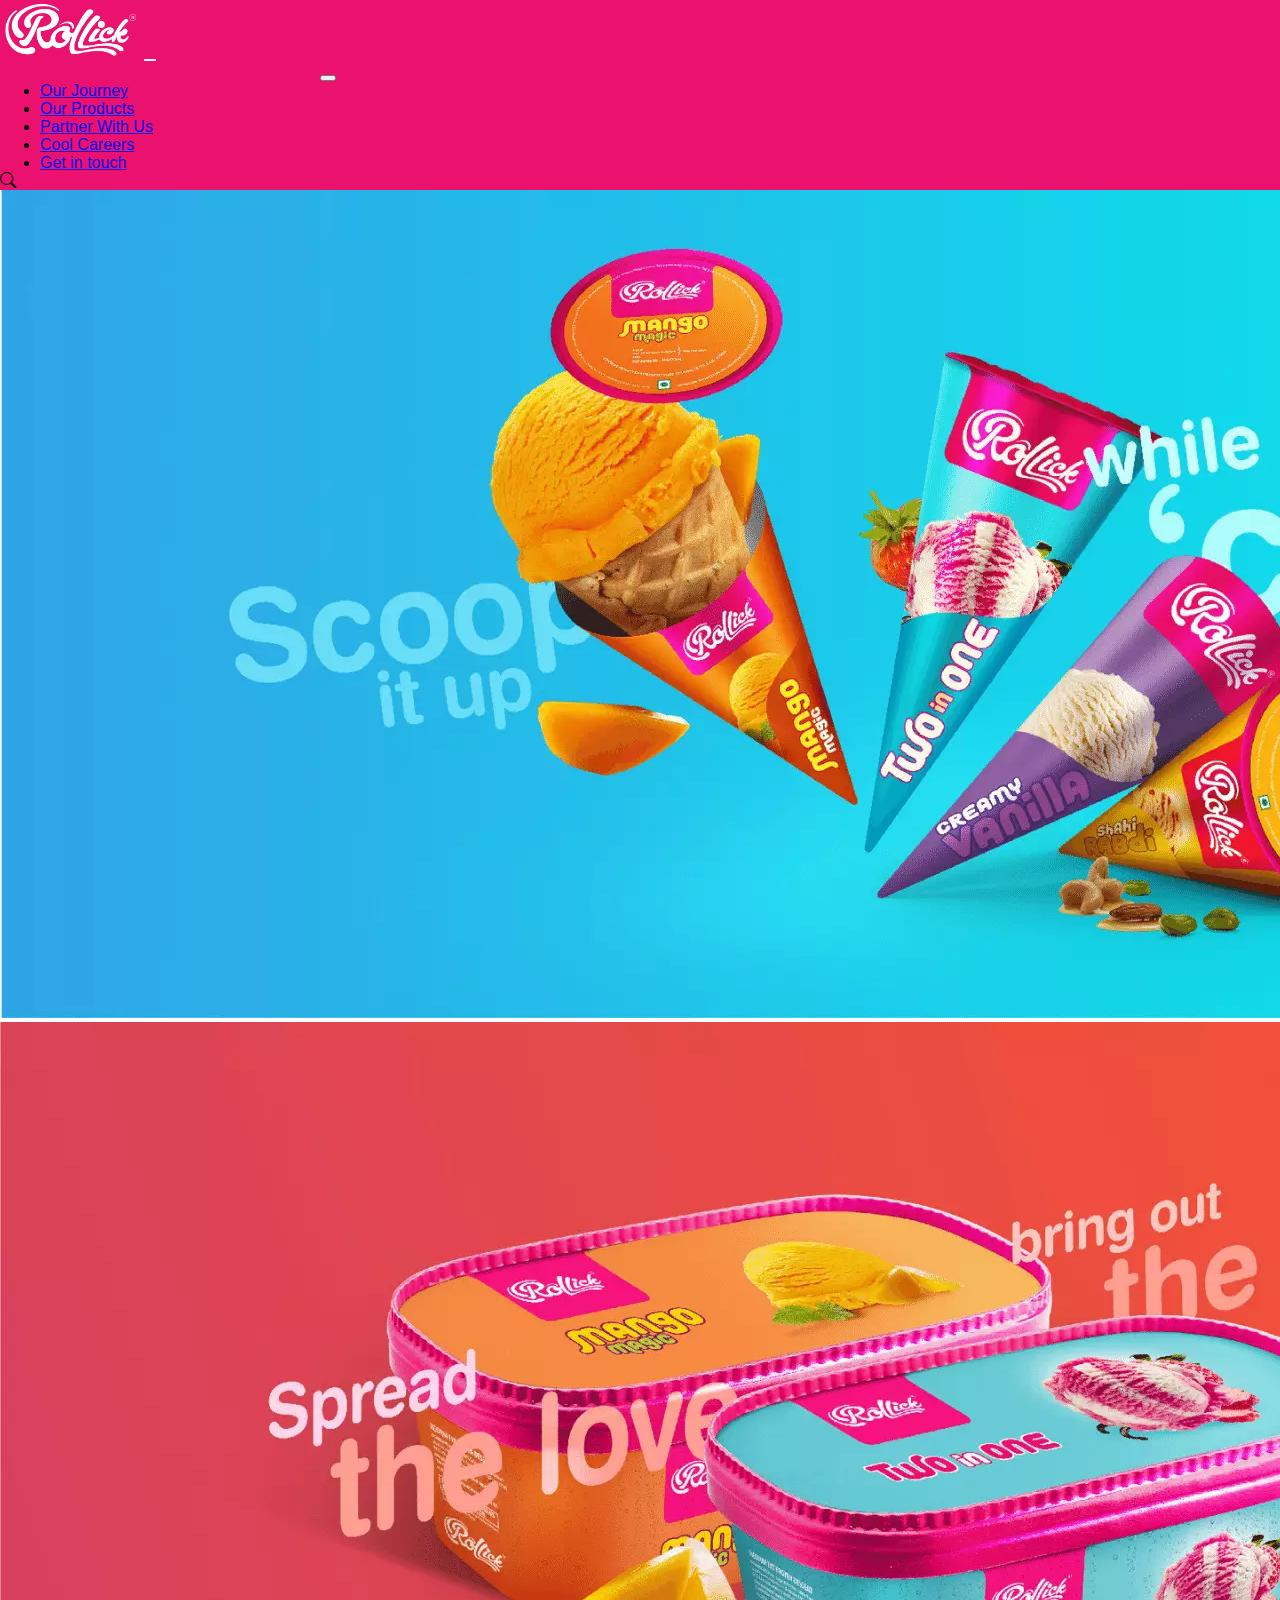
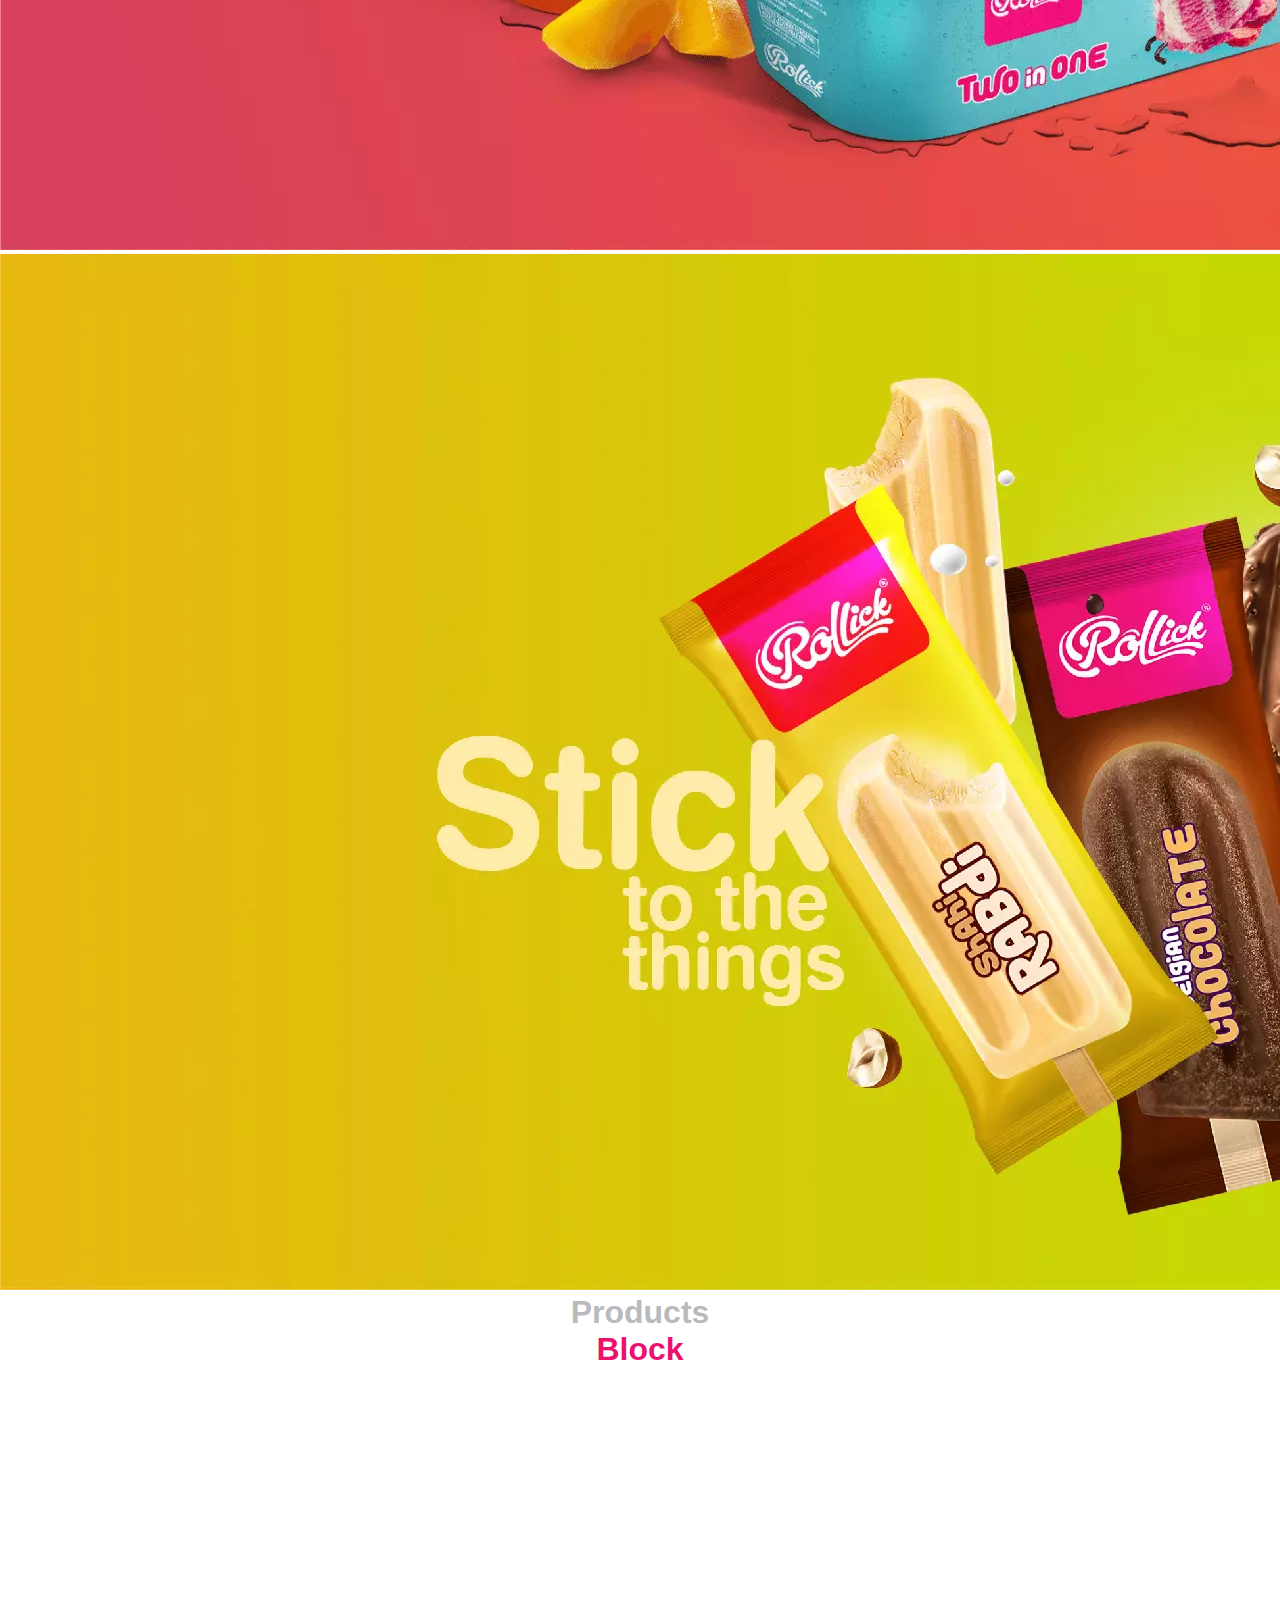
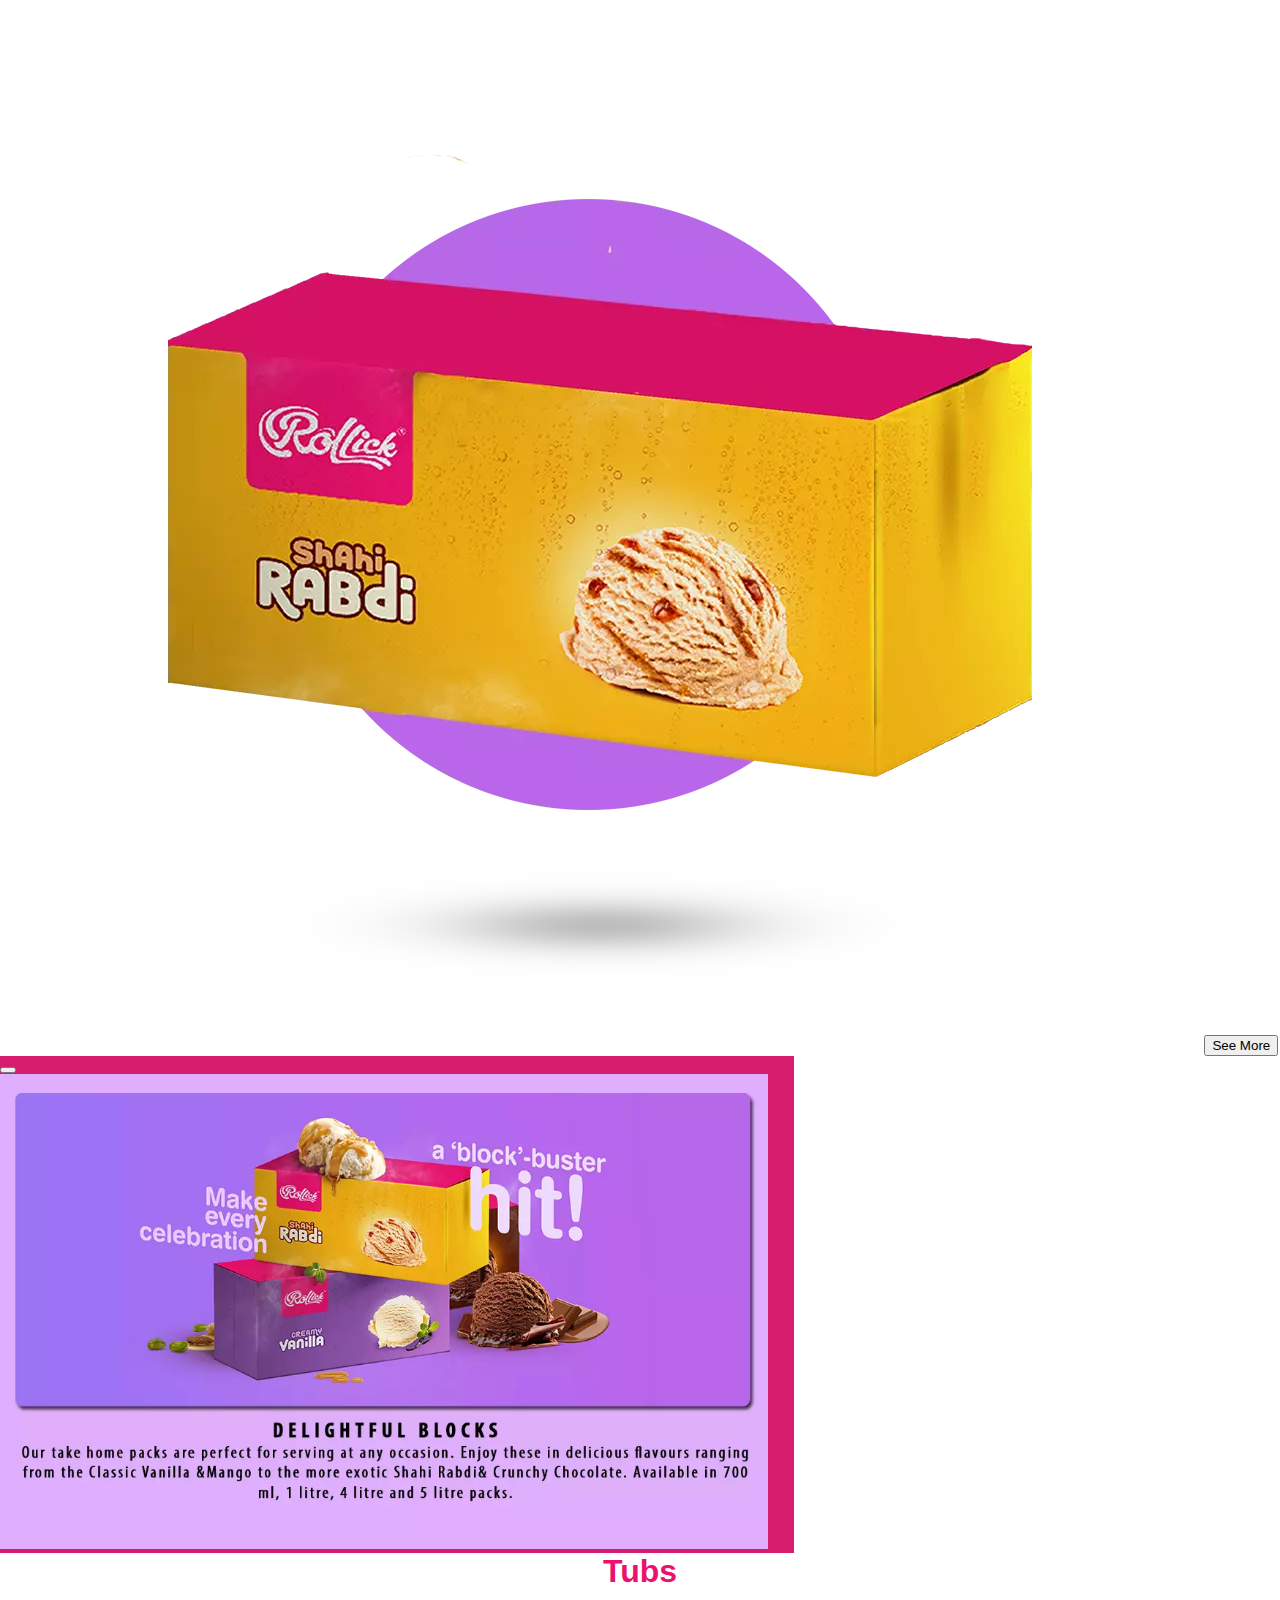
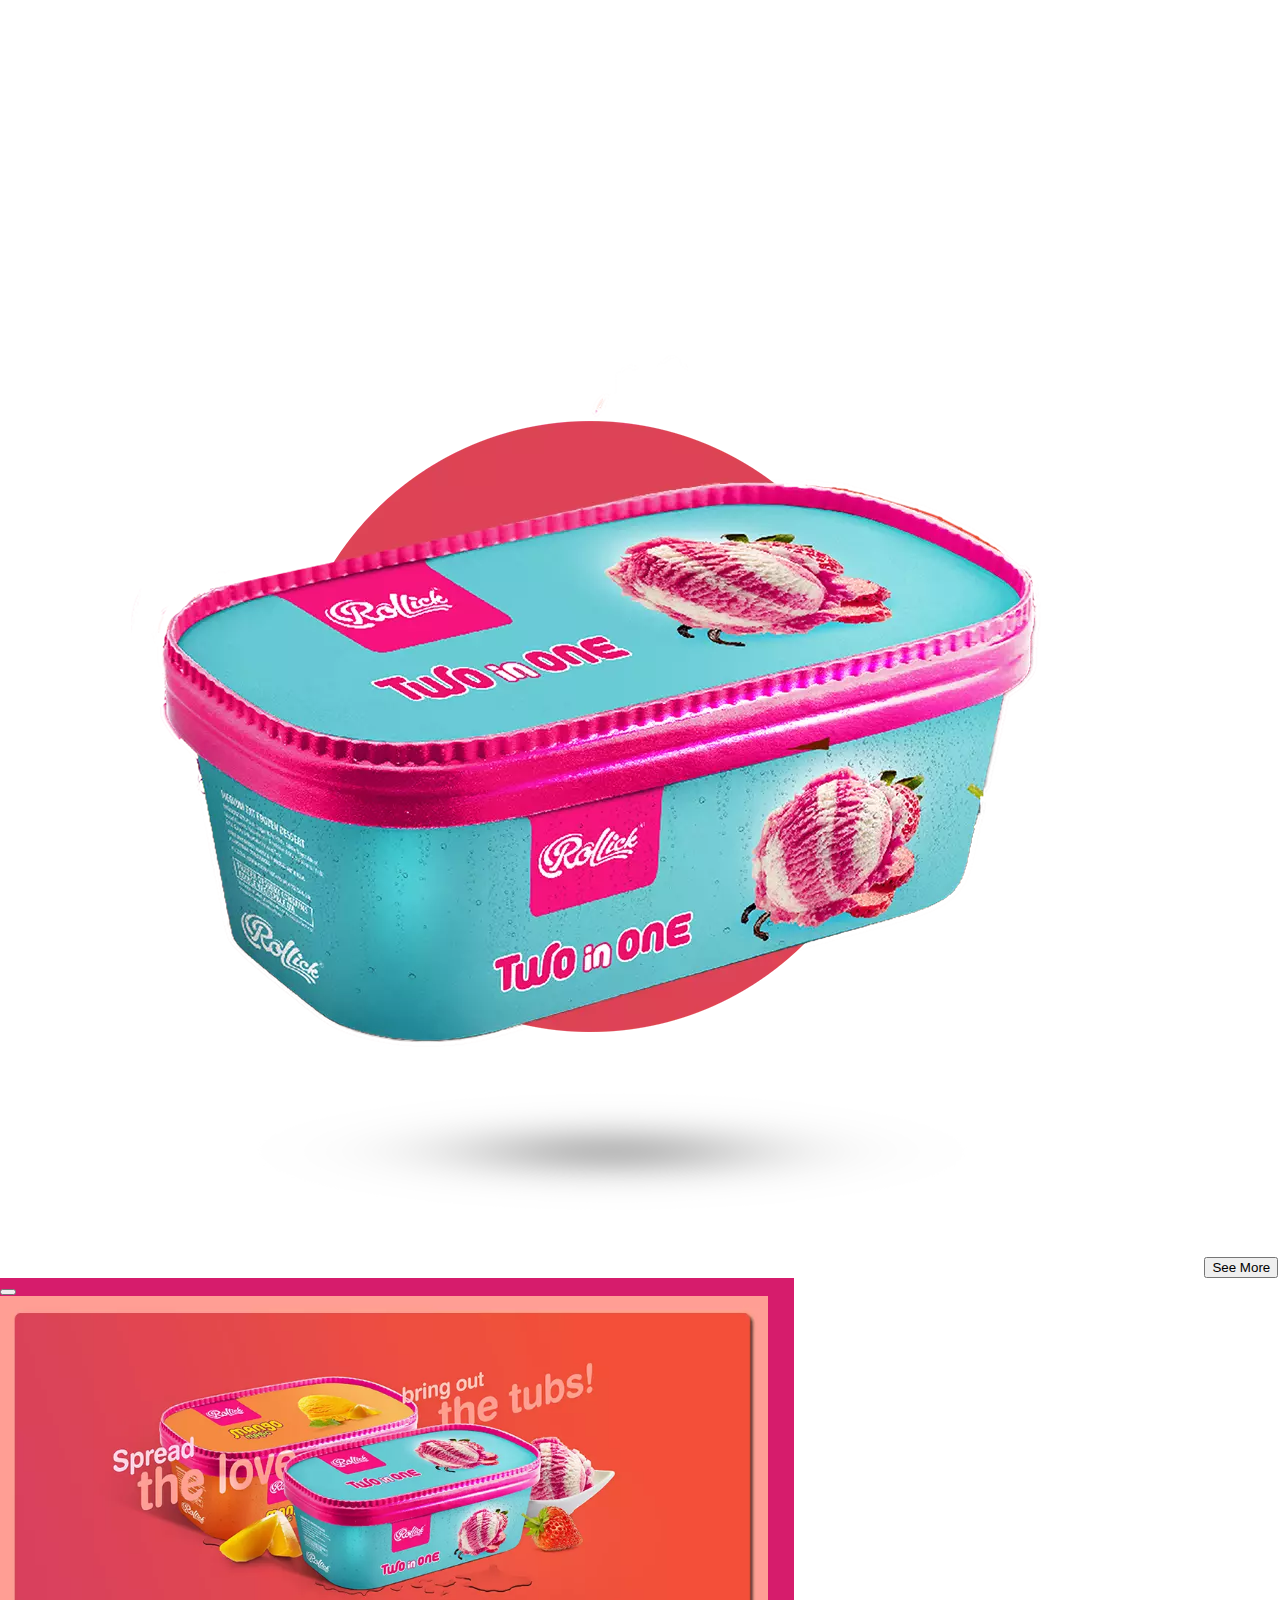
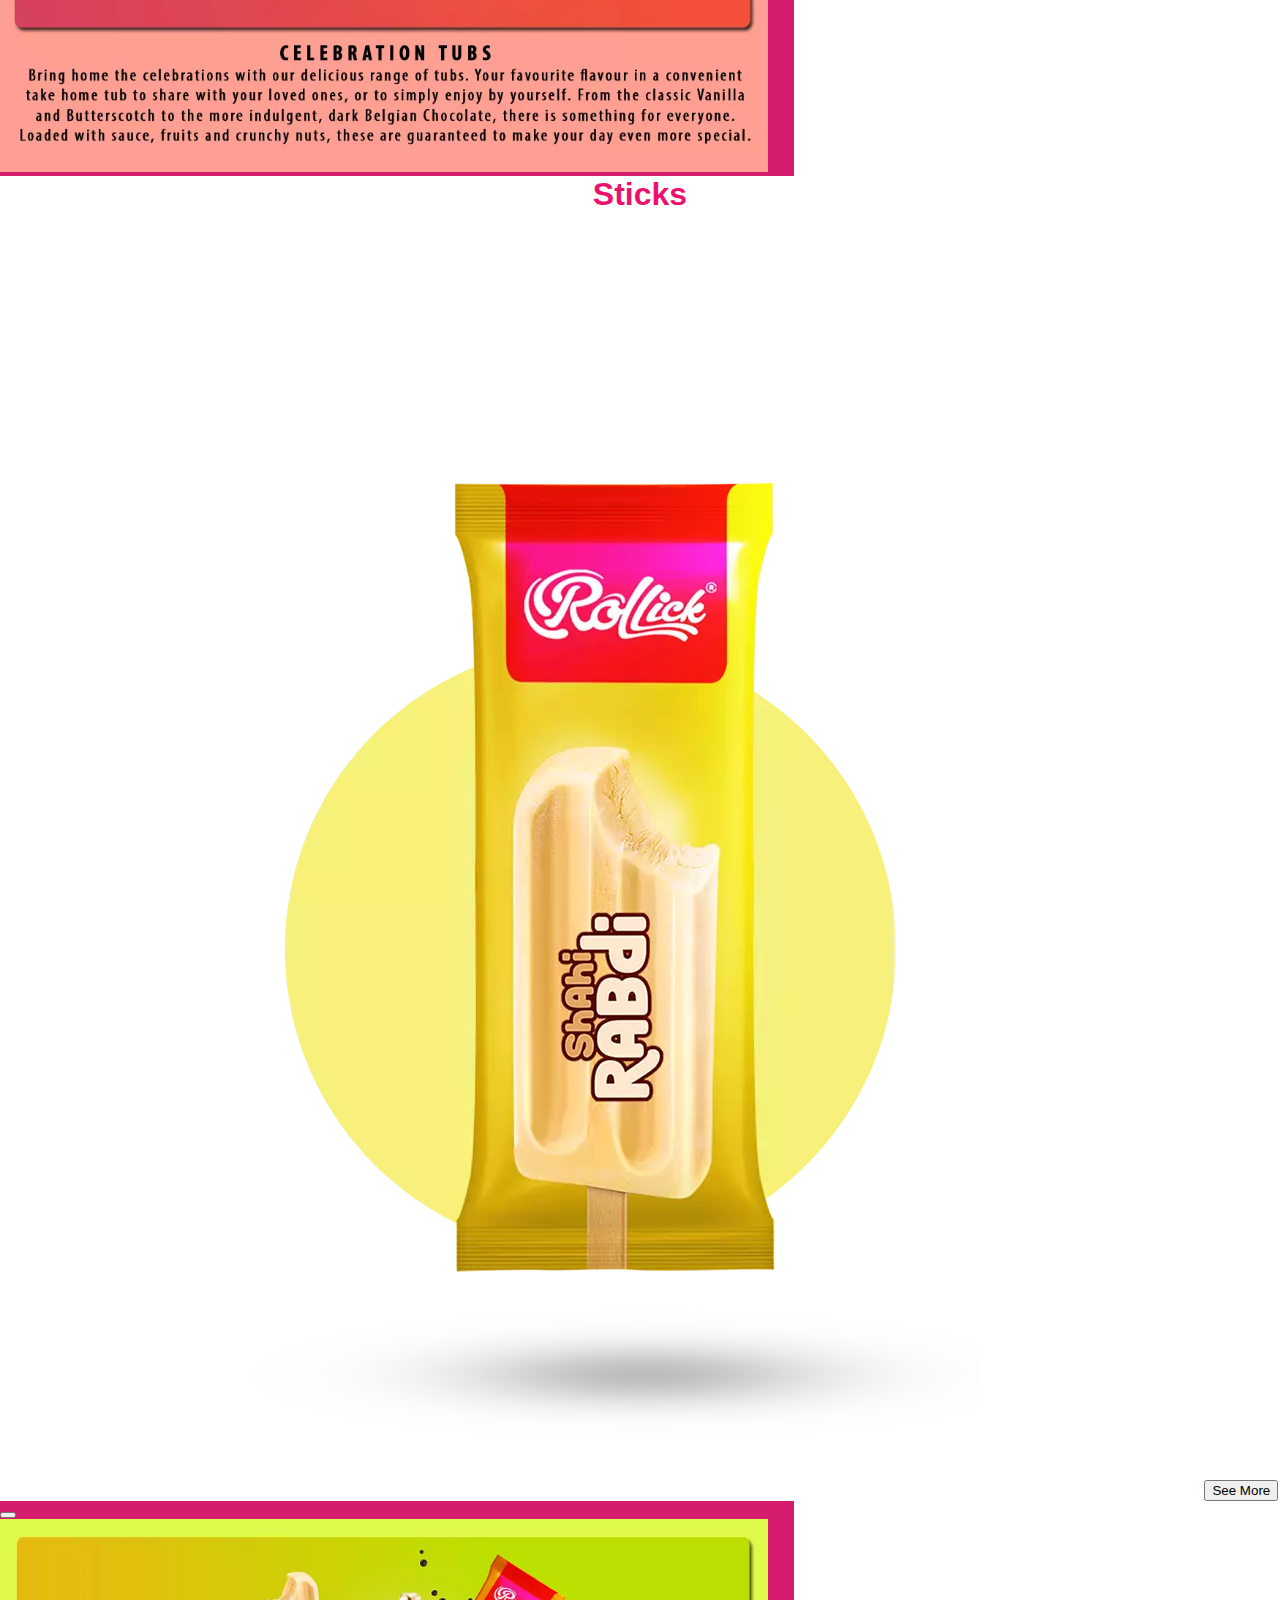
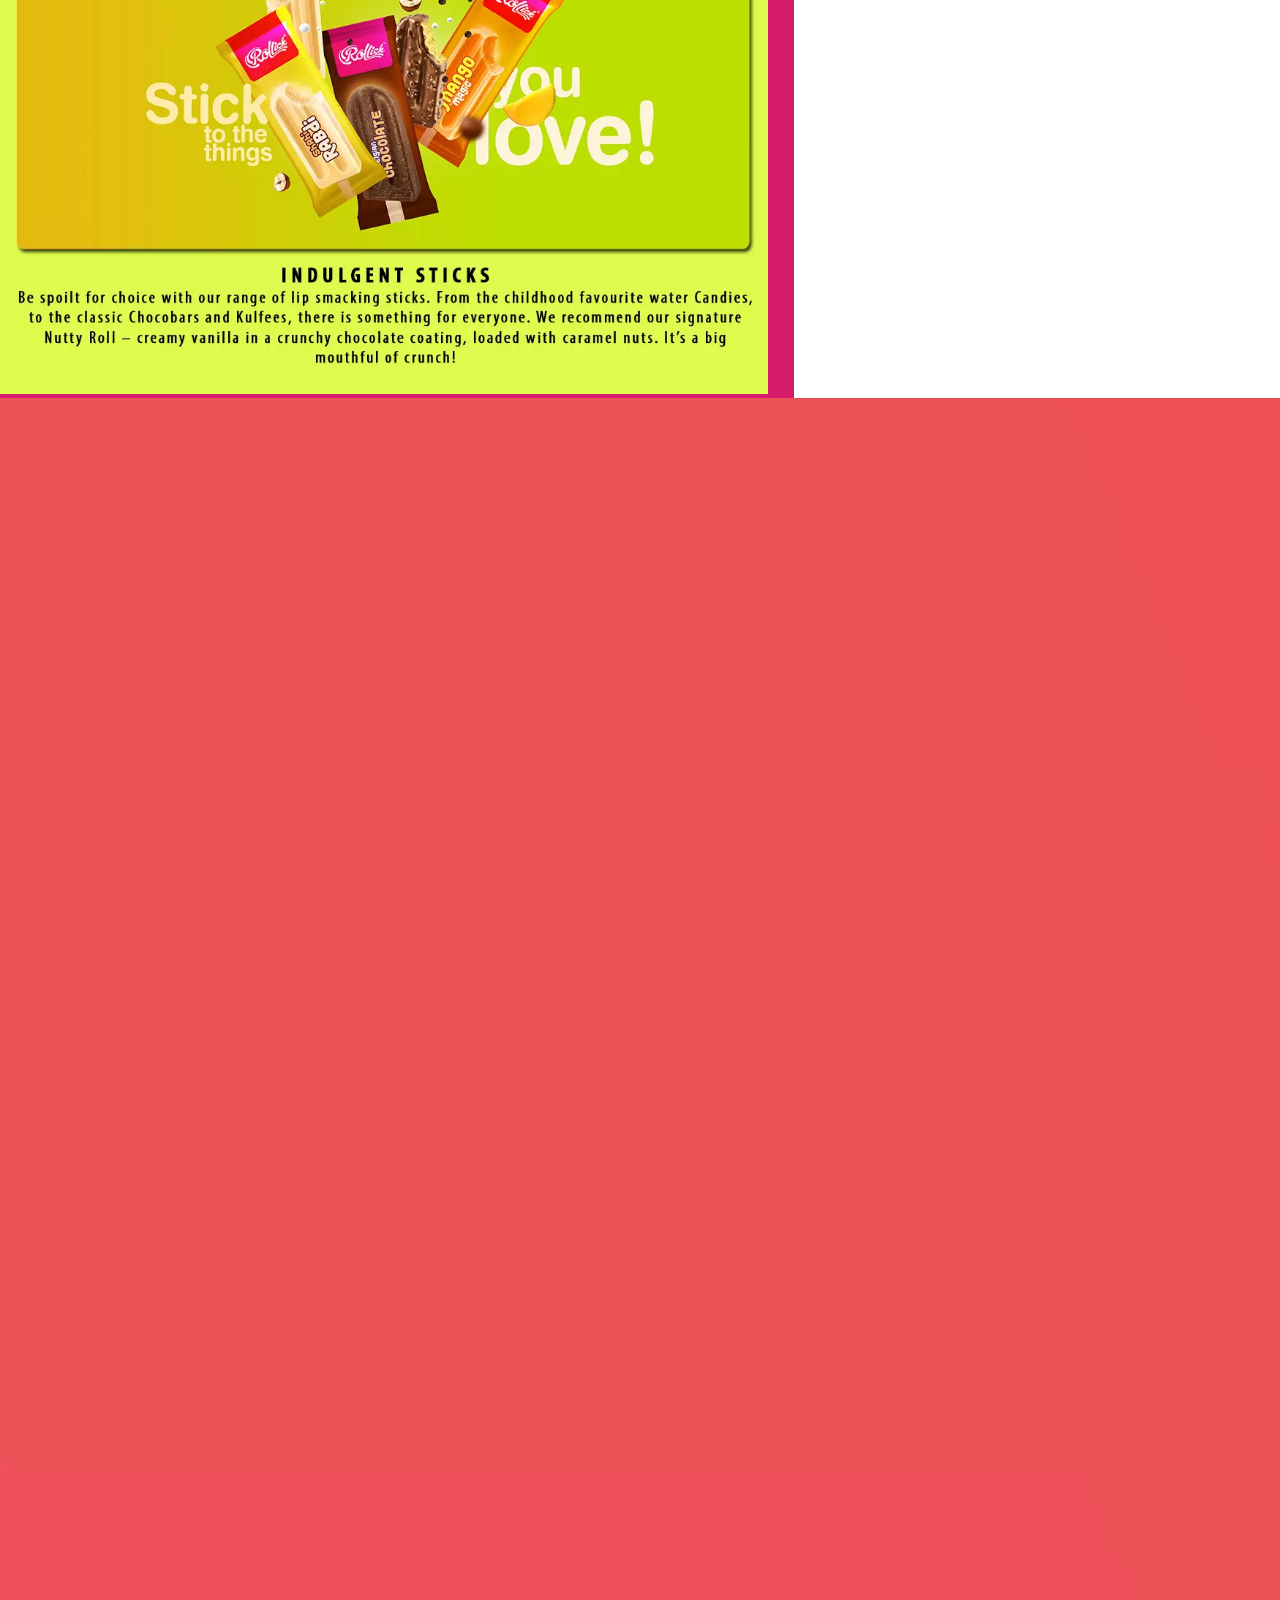
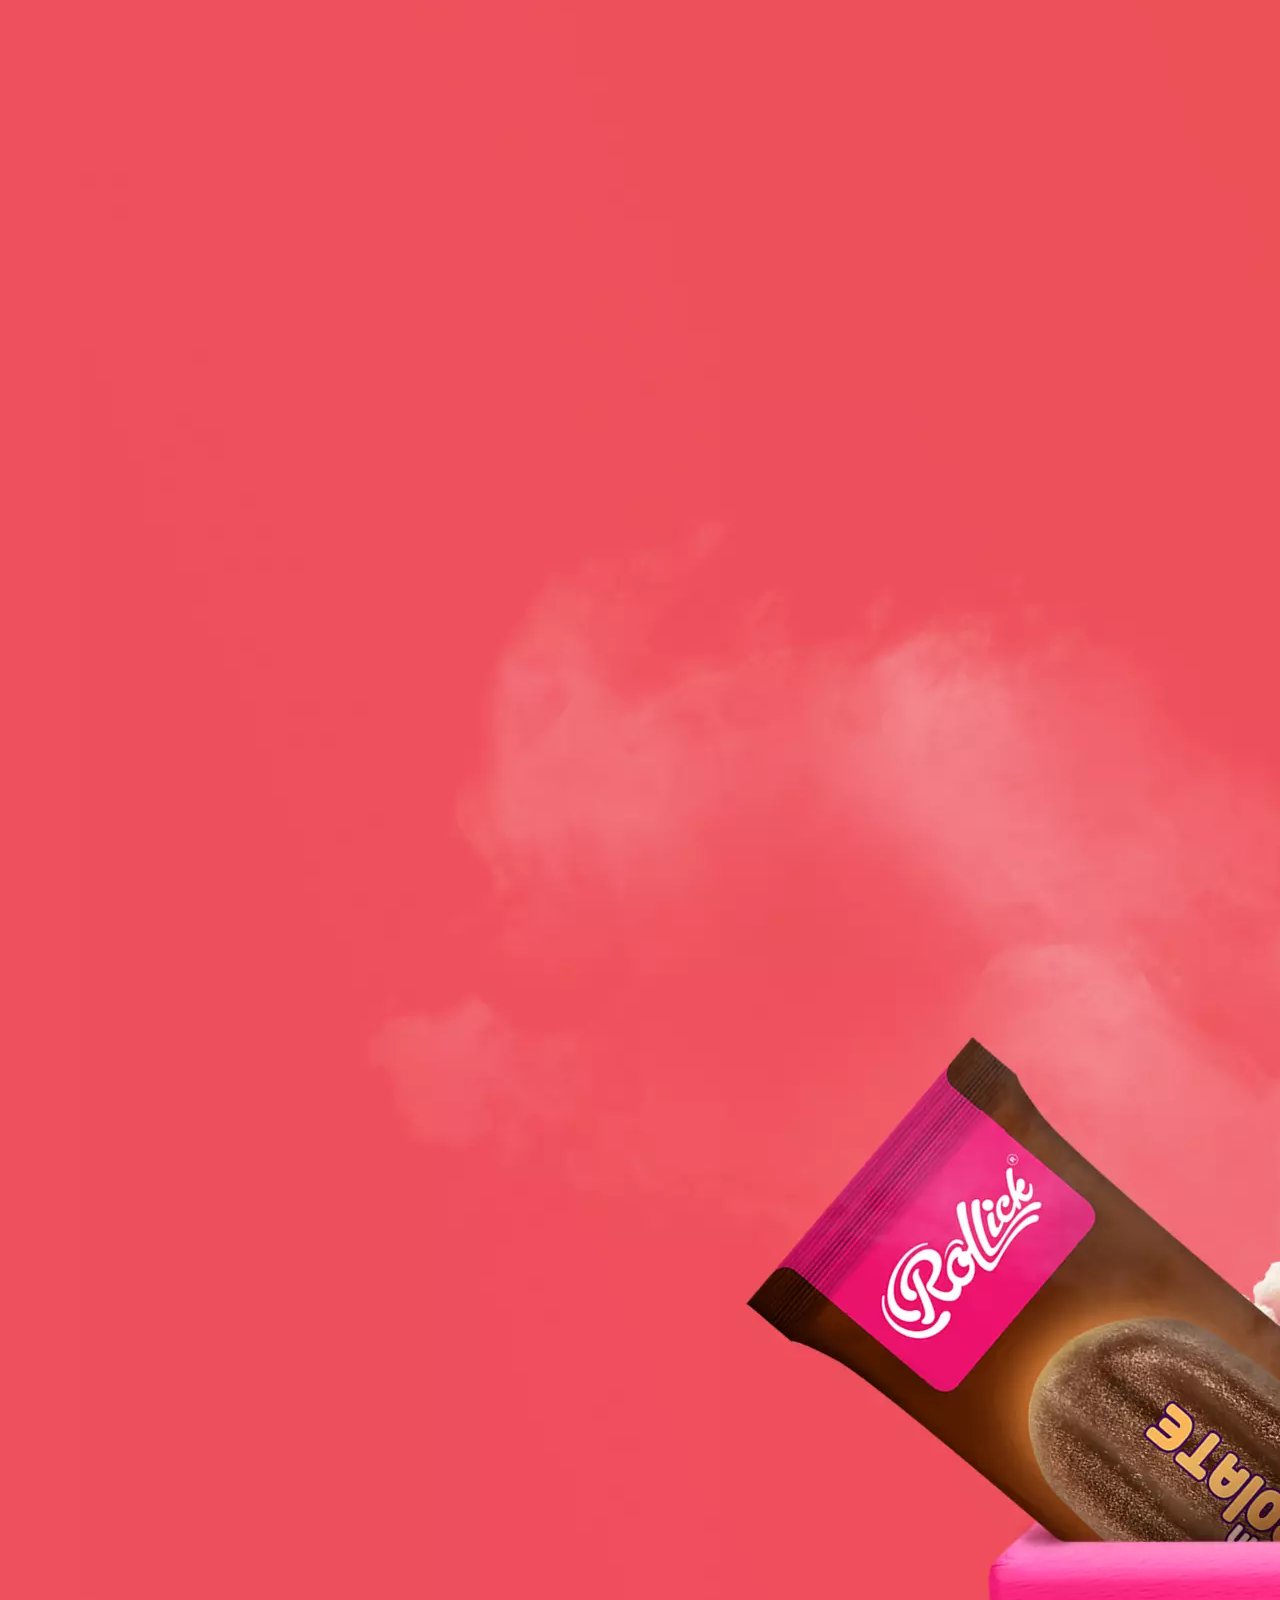
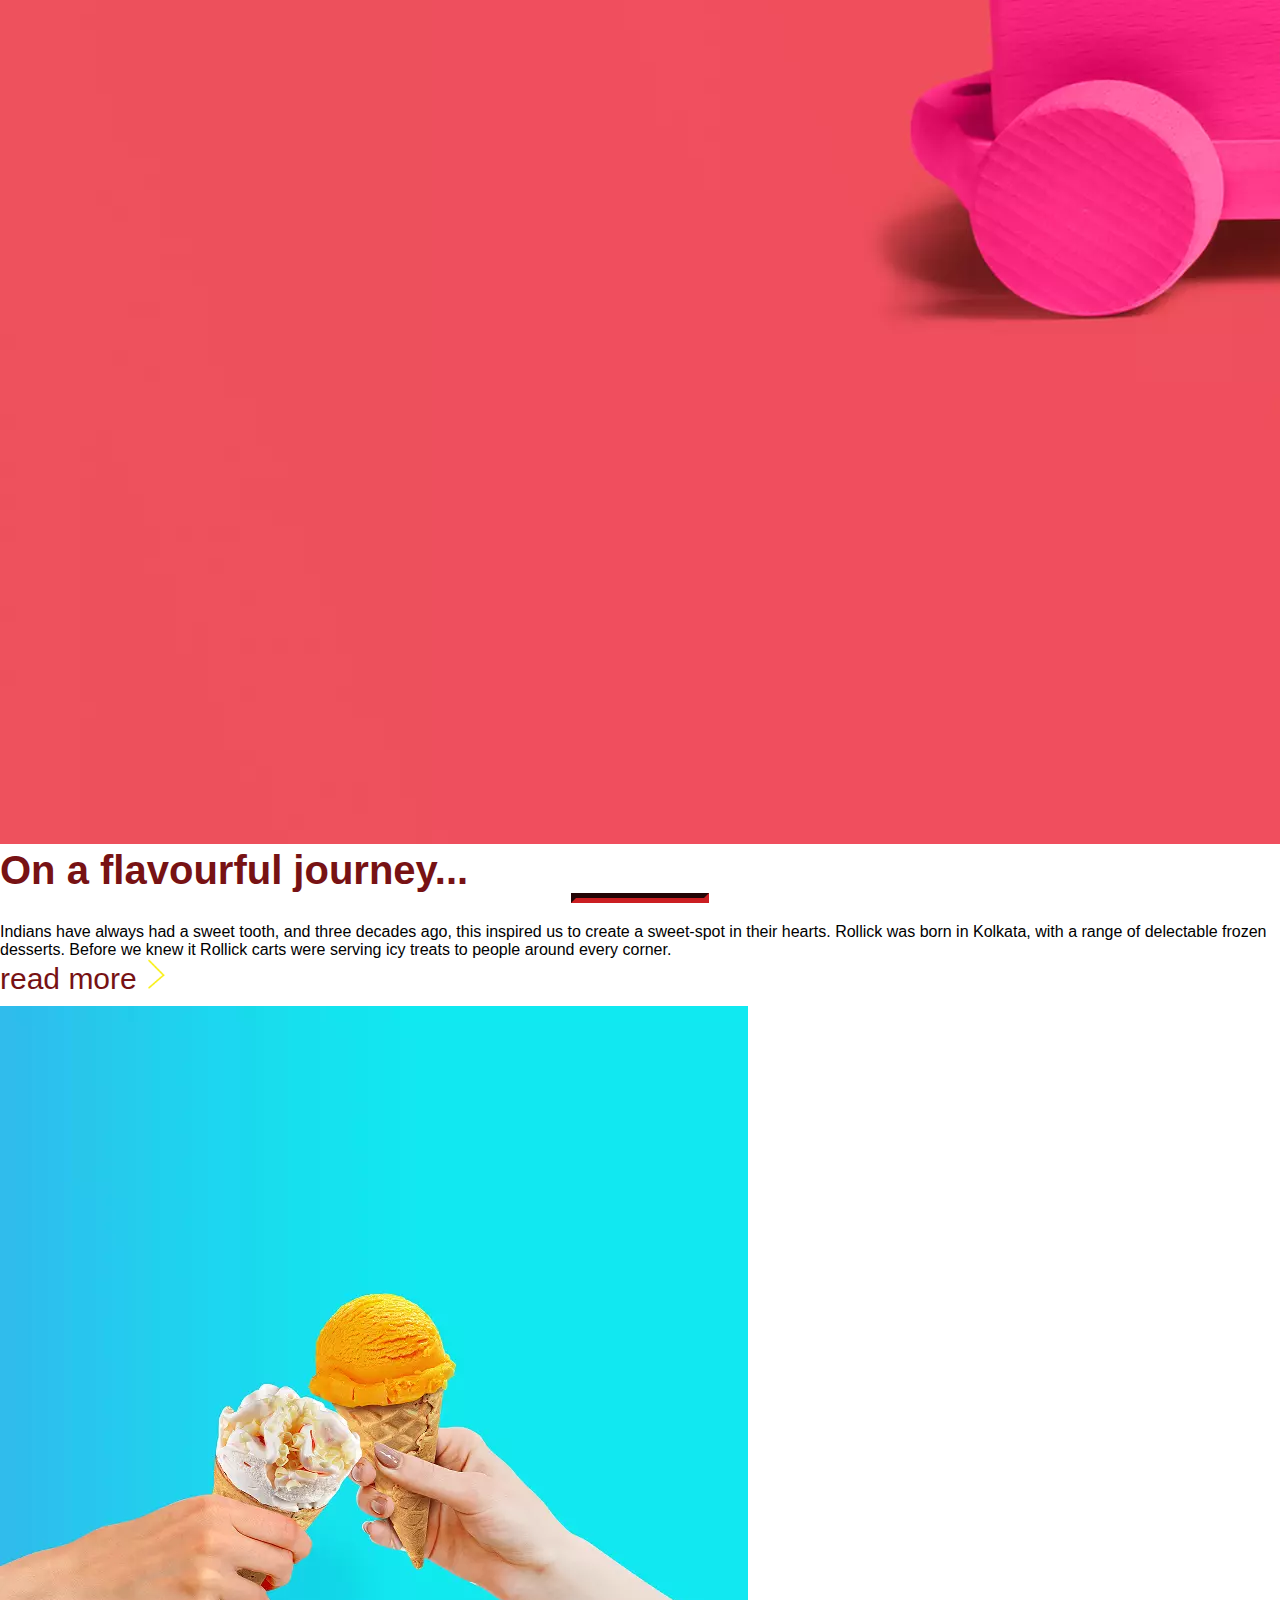
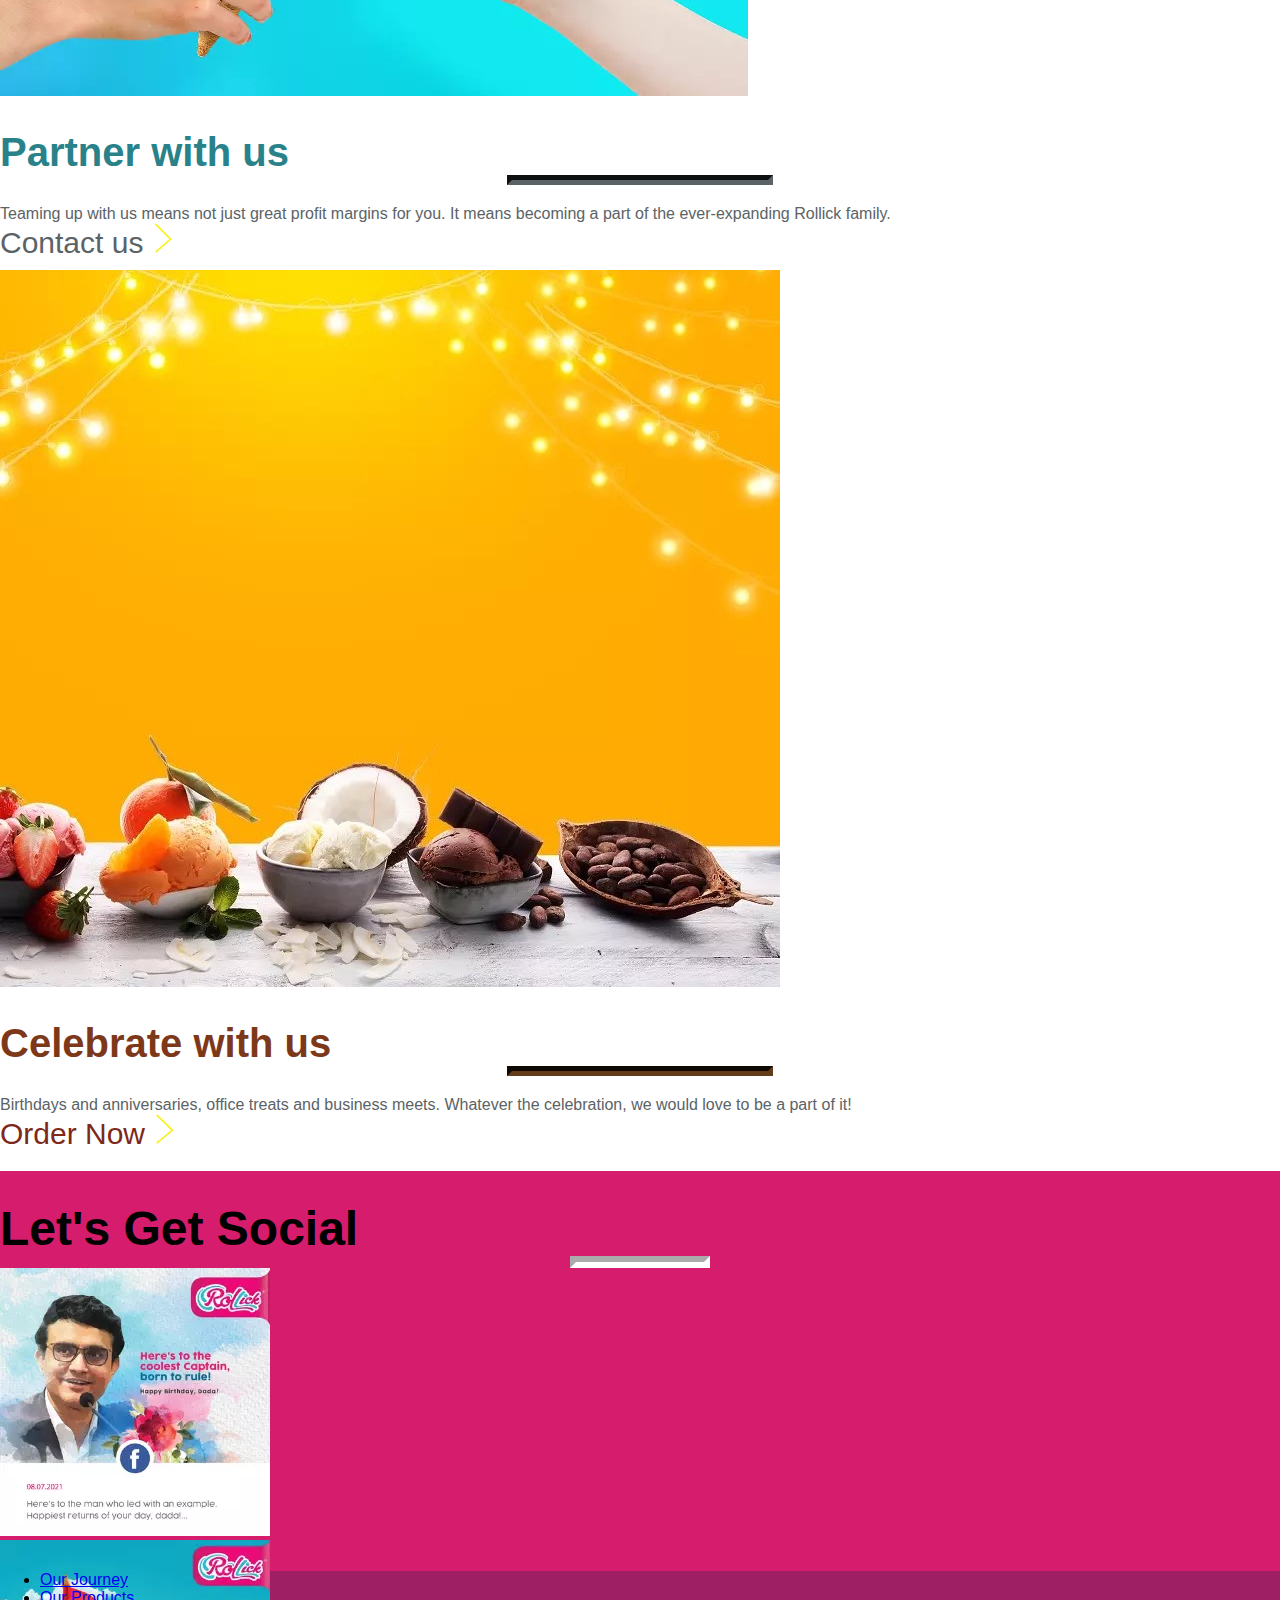
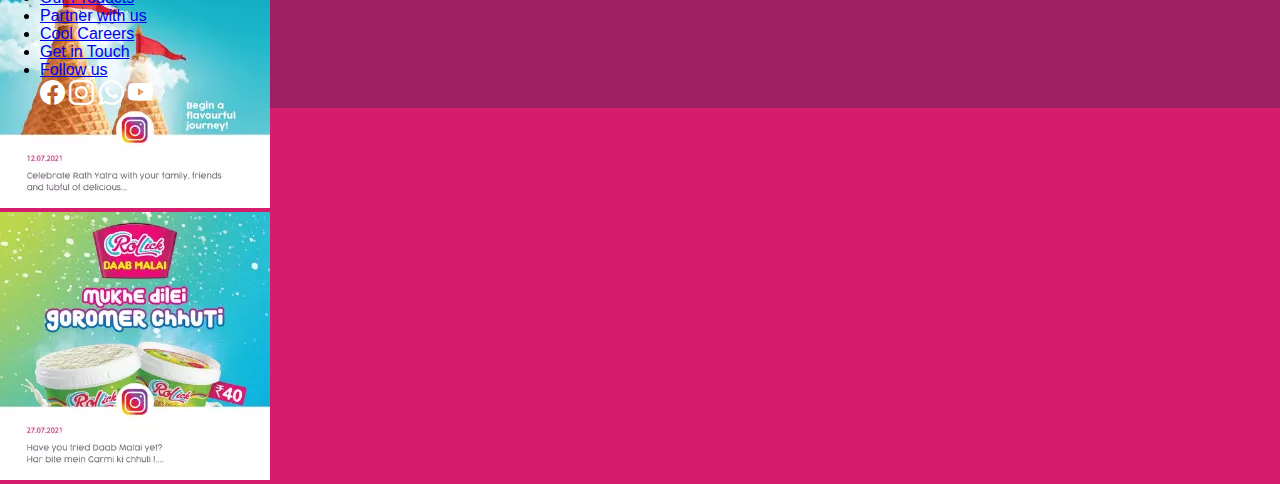
<file: index.html>
<!DOCTYPE html>
<html lang="en">

<head>
  <meta charset="UTF-8">
  <meta name="viewport" content="width=device-width, initial-scale=1.0">
  <link href="https://cdn.jsdelivr.net/npm/bootstrap@5.3.2/dist/css/bootstrap.min.css" rel="stylesheet"
    integrity="sha384-T3c6CoIi6uLrA9TneNEoa7RxnatzjcDSCmG1MXxSR1GAsXEV/Dwwykc2MPK8M2HN" crossorigin="anonymous">

  <title>Rollicks</title>
  <link rel="stylesheet" href="style.css">
  <link rel="stylesheet" href="media.css">
  <link rel="stylesheet" href="https://cdn.jsdelivr.net/npm/bootstrap-icons@1.10.2/font/bootstrap-icons.css">
</head>

<body>
  <nav class="navbar navbar-expand-lg bg-tertiary body-light fixed">
    <div class="container-fluid">
      <a class="navbar-brand" href="index.html"><img src="img/logo.png" alt="" style="height: 60px; width: 140px; "></a>
      <button class="navbar-toggler " type="button" data-bs-toggle="offcanvas" data-bs-target="#offcanvasNavbar"
        aria-controls="offcanvasNavbar" aria-label="Toggle navigation">
        <span id="toggler" class="navbar-toggler-icon text-warning"></span>
      </button>
      <div class="offcanvas offcanvas-end bg-warning" tabindex="-1" id="offcanvasNavbar"
        aria-labelledby="offcanvasNavbarLabel">
        <div class="offcanvas-header">
          <button style="margin-left: 320px;" type="button " class="btn-close" data-bs-dismiss="offcanvas"
            aria-label="Close"></button>
        </div>
        <div class="offcanvas-body">
          <ul class="navbar-nav justify-content-center flex-grow-1" style="margin-left: 0;">
            <li class="nav-item">
              <a class="nav-link active text-white" aria-current="page" href="journey">Our Journey</a>
            </li>
            <li class="nav-item">
              <a class="nav-link active text-white" aria-current="page" href="products">Our Products</a>
            </li>
            <li class="nav-item">
              <a class="nav-link active text-white" aria-current="page"
                href="https://www.rollick.co.in/partner-with-us">Partner With Us</a>
            </li>
            <li class="nav-item">
              <a class="nav-link active text-white" aria-current="page"
                href="https://www.rollick.co.in/cool-careers">Cool Careers</a>
            </li>
            <li class="nav-item">
              <a class="nav-link active text-white" aria-current="page" href="#">Get in touch</a>
            </li>
            </form>
        </div>
      </div>
      <i id="search" class="bi bi-search text-white"></i>
    </div>
  </nav>
  <div id="carouselExampleSlidesOnly" class="carousel slide" data-bs-ride="carousel">
    <div class="carousel-inner">
      <div class="carousel-item active">
        <img src="img/h1.webp" class="d-block w-100" alt="...">
      </div>
      <div class="carousel-item">
        <img src="img/h2.webp" class="d-block w-100" alt="...">
      </div>
      <div class="carousel-item">
        <img src="img/h3.webp" class="d-block w-100" alt="...">
      </div>
    </div>
  </div>



  </div>
  <div class="container-fluid">
    <div class="row">
      <h1 class="tex">Products</h1>
      <div class="d-flex">
        <div class="card img-fluid  col-lg-6 col-sm-12 col-12 col-xl-4">
          <div class="card-body">
            <h1 class="h1">Block</h1>
          </div>
          <img src="img/block-s.webp" class="card-img-top" alt="...">
          <!-- Button trigger modal -->
          <button type="button" class="btn " data-bs-toggle="modal" data-bs-target="#staticBackdrop1">
            See More
          </button>
          <div class="modal fade" id="staticBackdrop1" data-bs-backdrop="static" data-bs-keyboard="false" tabindex="-1"
            aria-labelledby="staticBackdropLabel" aria-hidden="true">
            <div class="modal-dialog" style="max-width: 62vw; max-height: 55vw;">
              <div class="modal-content" style="background-color: #D61C6C;">
                <div class="modal-header">
                  <button type="button" class="btn-close" data-bs-dismiss="modal" aria-label="Close"></button>
                </div>
                <div class="modal-body">
                  <img src="img/delight-popup.webp" style="max-width: 60vw; max-height: 50vw; height: auto;">
                </div>
              </div>
            </div>
          </div>
        </div>

        <div class="card img-fluid col-lg-6 col-sm-12 col-12 col-xl-4">

          <div class="card-body">
            <h1 class="h1">Tubs</h1>
          </div>
          <img src="img/tub-s.webp" class="card-img-top" alt="...">
          <button type="button" class="btn " data-bs-toggle="modal" data-bs-target="#staticBackdrop2">
            See More
          </button>
          <div class="modal fade" id="staticBackdrop2" data-bs-backdrop="static" data-bs-keyboard="false" tabindex="-1"
            aria-labelledby="staticBackdropLabel" aria-hidden="true">
            <div class="modal-dialog" style="max-width: 62vw; max-height: 55vw;">
              <div class="modal-content" style="background-color: #D61C6C; ">
                <div class="modal-header">
                  <button type="button" class="btn-close" data-bs-dismiss="modal" aria-label="Close"></button>
                </div>
                <div class="modal-body">
                  <img src="img/celebration-popup.webp" style="max-width: 60vw; max-height: 50vw; height: auto;">
                </div>
              </div>
            </div>
          </div>
        </div>

        <div class="card img-fluid col-sm-12 col-12 col-xl-4">

          <div class="card-body">
            <h1 class="h1">Sticks</h1>
          </div>
          <img src="img/stick-s.webp" class="card-img-top" alt="...">
          <button type="button" class="btn " data-bs-toggle="modal" data-bs-target="#staticBackdrop3">
            See More
          </button>
          <div class="modal fade" id="staticBackdrop3" data-bs-backdrop="static" data-bs-keyboard="false" tabindex="-1"
            aria-labelledby="staticBackdropLabel" aria-hidden="true">
            <div class="modal-dialog" style="max-width: 62vw; max-height: 55vw;">
              <div class="modal-content" style="background-color: #D61C6C;">
                <div class="modal-header">
                  <button type="button" class="btn-close" data-bs-dismiss="modal" aria-label="Close"></button>
                </div>
                <div class="modal-body">
                  <img src="img/sticks-popup.webp" style="max-width: 60vw; max-height: 50vw; height: auto;">
                </div>
              </div>
            </div>
          </div>
        </div>
      </div>
    </div>
  </div>


  <div class="card">
    <img id="img-edit" src="img/train.webp" class="card-img" alt="...">
    <div class="card-img-overlay">
      <div class="container-fluid">
        <div class="row">
          <div class=" text-center">
            <h2 class="card-title" style="color: #771214; font-size: 40px;">On a flavourful journey...</h2>
            <hr class="mb-3" style="border-color: #771214; border-width: 5px; width: 10%; margin: 0 auto;">
            <p class="card-text text-white " style="padding-top: 20px;"> Indians have always had a sweet tooth, and
              three decades ago, this inspired us to create a sweet-spot in their hearts. Rollick was born in Kolkata,
              with a range of delectable frozen desserts. Before we knew it Rollick carts were serving icy treats to
              people around every corner. </p>
            <p class="card-text" style="font-size: 30px; color: #771214;">read more <img src="img/next.png"
                style="height: 30px;"></p>
          </div>
        </div>
      </div>
    </div>
  </div>
  <div class="container-fluid ">
    <div class="row">

      <div class="card text  col-12 col-md-6" style=" margin-top: 10px;">
        <img id="img-product" src="img/c60ac81431ba80737cc70fedfcb99a32.webp" class="card-img" alt="...">
        <div class="card-img-overlay">
          <div class="container-fluid">
            <div class="row">
              <div class=" text-center">
                <h2 class="card-title" style="color: #298289; font-size: 40px; margin-top: 30px;">Partner with us</h2>
                <hr class="mb-3" style="border-color: #5B6366; border-width: 5px; width: 20%; margin: 0 auto;">
                <p class="card-text " style="padding-top: 20px; color: #5B6366">
                  Teaming up with us means not just great profit margins for you. It means becoming a part of the
                  ever-expanding Rollick family. </p>
                <p class="card-text" style="font-size: 30px; color: #5B6366;">Contact us <img src="img/next.png"
                    style="height: 30px;"></p>
              </div>
            </div>
          </div>
        </div>
      </div>


      <div class="card text col-12 col-md-6 " style=" margin-top: 10px;">
        <img id="img-order" src="img/p1.jpg" class="card-img" alt="...">
        <div class="card-img-overlay">
          <div class="container-fluid">
            <div class="row">
              <div class=" text-center">
                <h2 class="card-title" style="color: #7D381A; font-size: 40px; margin-top: 30px;">Celebrate with us</h2>
                <hr class="mb-3" style="border-color: #633C19; border-width: 5px; width: 20%; margin: 0 auto;">
                <p class="card-text " style="padding-top: 20px; color: #5B6366">
                  Birthdays and anniversaries, office treats and business meets. Whatever the celebration, we would love
                  to be a part of it! </p>
                <p class="card-text" style="font-size: 30px; color: #7D281A;">Order Now <img src="img/next.png"
                    style="height: 30px;"></p>
              </div>
            </div>
          </div>
        </div>
      </div>
    </div>
  </div>

  <div class="col-12" style="height: 400px; margin-top: 20px; background-color: #D61C6C;">
    <div class="last" style="background-color: #D61C6C;">
      <h1 class="card-title text-white text-center" style="font-size: 48px; padding-top: 30px;">Let's Get Social</h1>
      <hr class="mb-3" style="border-color: #ffffff; border-width: 6px; width: 10%; margin: 0 auto;">

      <div class="container">
        <div class="row justify-content-center">
          <div class="col-12 col-md-4 col-sm-12 text-center">
            <img id="lat1" src="img/f1.webp" class="img-fluid">
          </div>
          <div class="col-12 col-md-4 col-sm-12 text-center">
            <img id="lat1" src="img/f2.webp" class="img-fluid">
          </div>
          <div class="col-12 col-md-4 col-sm-12 text-center">
            <img id="lat1" src="img/f3.webp" class="img-fluid">
          </div>
        </div>
      </div>
    </div>
  </div>


  <footer id="footer" class="d-flex flex-wrap justify-content-between align-items-left py-3  border-top"
    style="background-color:#9E1F64 ;">
    <ul class="nav col-md-5 mx-2 justify-content-start">
      <li class="nav-item"><a href="journey" class="nav-link px-2 text-white">Our Journey</a></li>
      <li class="nav-item"><a href="#" class="nav-link px-2 text-white">Our Products</a></li>
      <li class="nav-item"><a href="https://www.rollick.co.in/partner-with-us" class="nav-link px-2 text-white">Partner
          with us</a></li>
      <li class="nav-item"><a href="https://www.rollick.co.in/cool-careers" class="nav-link px-2 text-white">Cool
          Careers</a></li>
      <li class="nav-item"><a href="#" class="nav-link px-2 text-white">Get in Touch</a></li>
    </ul>

    <ul class="nav col-md-4 mx-3  justify-content-end list-unstyled d-flex">
      <li class="nav-item"><a href="#" class="nav-link px-2 text-white">Follow us</a></li>
      <i class="bi bi-facebook pt-1 px-3" style="color: #ffffff; font-size: 25px;"></i>
      <i class="bi bi-instagram pt-1 px-3" style="color: #ffffff; font-size: 25px;"></i>
      <i class="bi bi-whatsapp pt-1 px-3" style="color: #ffffff; font-size: 25px;"></i>
      <i class="bi bi-youtube pt-1 px-3" style="color: #ffffff; font-size: 25px;"></i>

    </ul>
  </footer>


  <script src="https://cdn.jsdelivr.net/npm/@popperjs/core@2.11.8/dist/umd/popper.min.js"
    integrity="sha384-I7E8VVD/ismYTF4hNIPjVp/Zjvgyol6VFvRkX/vR+Vc4jQkC+hVqc2pM8ODewa9r"
    crossorigin="anonymous"></script>
  <script src="js/bootstrap.js"></script>
</body>

</html>
</file>
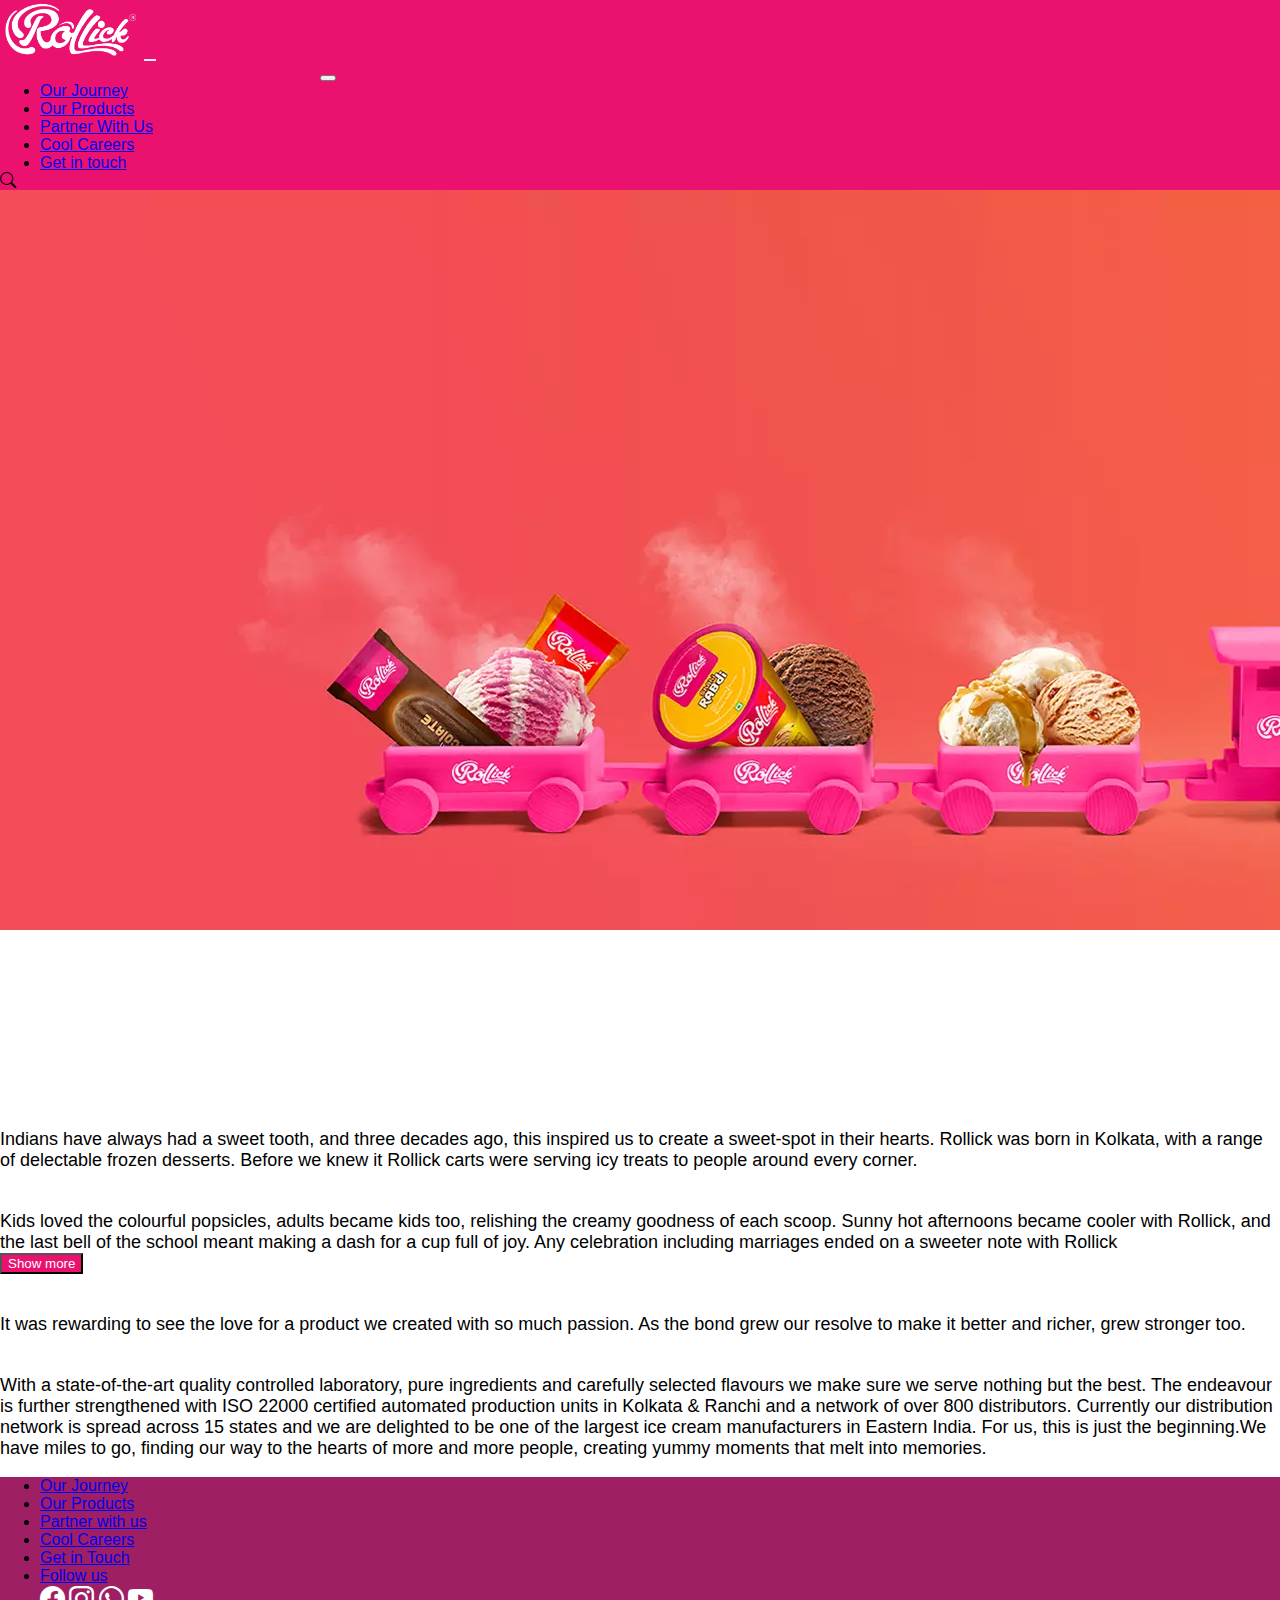
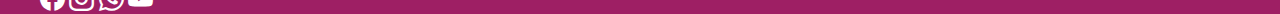
<file: journey/index.html>
<!DOCTYPE html>
<html lang="en">

<head>
    <meta charset="UTF-8">
    <meta name="viewport" content="width=device-width, initial-scale=1.0">
    <link href="https://cdn.jsdelivr.net/npm/bootstrap@5.3.2/dist/css/bootstrap.min.css" rel="stylesheet"
        integrity="sha384-T3c6CoIi6uLrA9TneNEoa7RxnatzjcDSCmG1MXxSR1GAsXEV/Dwwykc2MPK8M2HN" crossorigin="anonymous">

    <title>Journey</title>
    <link rel="stylesheet" href="style.css">
    <link rel="stylesheet" href="media.css">
    <!-- <link rel="stylesheet" href="css/bootstrap.css">  -->
    <link rel="stylesheet" href="https://cdn.jsdelivr.net/npm/bootstrap-icons@1.10.2/font/bootstrap-icons.css">
</head>

<body>

    <nav class="navbar navbar-expand-lg bg-tertiary body-light ">
        <div class="container-fluid">
            <a class="navbar-brand" href=""><img src="img/logo.png" alt="" style="height: 60px; width: 140px; "></a>
            <button class="navbar-toggler " type="button" data-bs-toggle="offcanvas" data-bs-target="#offcanvasNavbar"
                aria-controls="offcanvasNavbar" aria-label="Toggle navigation">
                <span id="toggler" class="navbar-toggler-icon text-warning"></span>
            </button>
            <div class="offcanvas offcanvas-end bg-warning" tabindex="-1" id="offcanvasNavbar"
                aria-labelledby="offcanvasNavbarLabel">
                <div class="offcanvas-header">
                    <!-- <h5 class="offcanvas-title" id="offcanvasNavbarLabel">Offcanvas</h5> -->
                    <button style="margin-left: 320px;" type="button " class="btn-close" data-bs-dismiss="offcanvas"
                        aria-label="Close"></button>
                </div>
                <div class="offcanvas-body">
                    <ul class="navbar-nav justify-content-center flex-grow-1">
                        <li class="nav-item">
                            <a class="nav-link active text-white" aria-current="page" href="#">Our Journey</a>
                        </li>
                        <li class="nav-item">
                            <a class="nav-link active text-white" aria-current="page" href="#">Our Products</a>
                        </li>
                        <li class="nav-item">
                            <a class="nav-link active text-white" aria-current="page" href="#">Partner With Us</a>
                        </li>
                        <li class="nav-item">
                            <a class="nav-link active text-white" aria-current="page" href="#">Cool Careers</a>
                        </li>
                        <li class="nav-item">
                            <a class="nav-link active text-white" aria-current="page" href="#">Get in touch</a>
                        </li>
                        </form>
                </div>
            </div>
            <i id="search" class="bi bi-search text-white"></i>
        </div>
    </nav>

    <div class="card text-bg-dark">
        <img src="img/Our Journey.webp" class="card-img" alt="...">
        <div class="card-img-overlay">
            <div class="text-center" id="journey">
                <h2 class="card-title" style="color: #ffffff; font-size: 5vw; margin-top: 81px;">Our Journey</h2>
            </div>
        </div>
    </div>

    <div class="container">
        <div class="row">
            <div class="text-center">
                <p class="card-text text-black " style="font-size:18px; padding-top: 40px;"> Indians have always had a
                    sweet tooth, and three decades ago, this inspired us to create a sweet-spot in their hearts. Rollick
                    was born in Kolkata, with a range of delectable frozen desserts. Before we knew it Rollick carts
                    were serving icy treats to people around every corner. </p>
            </div>
        </div>
    </div>

    <div class="container">
        <div class="row">
            <div class="text-center">
                <p class="card-text text-black " style="font-size:18px; padding-top: 40px;"> Kids loved the colourful
                    popsicles, adults became kids too, relishing the creamy goodness of each scoop. Sunny hot afternoons
                    became cooler with Rollick, and the last bell of the school meant making a dash for a cup full of
                    joy. Any celebration including marriages ended on a sweeter note with Rollick </p>
            </div>
        </div>
    </div>

    <p>
        <div class="d-flex justify-content-center">
        <button class="btn mx-auto" style="background-color: #eb116f; color: white;" type="button" data-bs-toggle="collapse" data-bs-target="#collapseWidthExample" aria-expanded="false" aria-controls="collapseWidthExample">
          Show more 
        </button>
        </div>
      </p>
      <div style="min-height: 120px;">
        <div class="collapse collapse-horizontal" id="collapseWidthExample">
            <div class="container">
                <div class="row">
                    <div class="text-center">
                        <p class="card-text text-black " style="font-size:18px; padding-top: 40px;"> It was rewarding to see the
                            love for a product we created with so much passion. As the bond grew our resolve to make it better
                            and richer, grew stronger too. </p>
                    </div>
                </div>
            </div>
        
            <div class="container">
                <div class="row">
                    <div class="text-center">
                        <p class="card-text text-black " style="font-size:18px; padding-top: 40px;">With a state-of-the-art
                            quality controlled laboratory, pure ingredients and carefully selected flavours we make sure we
                            serve nothing but the best. The endeavour is further strengthened with ISO 22000 certified automated
                            production units in Kolkata & Ranchi and a network of over 800 distributors. Currently our
                            distribution network is spread across 15 states and we are delighted to be one of the largest ice
                            cream manufacturers in Eastern India. For us, this is just the beginning.We have miles to go,
                            finding our way to the hearts of more and more people, creating yummy moments that melt into
                            memories.</p><br>
                    </div>
                </div>
            </div>
        </div>
      </div>

    <footer id="footer" class="d-flex flex-wrap justify-content-between align-items-left py-3  border-top" style="background-color:#9E1F64 ;">
        <ul class="nav col-md-5 mx-2 justify-content-start">
          <li class="nav-item"><a href="#" class="nav-link px-2 text-white">Our Journey</a></li>
          <li class="nav-item"><a href="#" class="nav-link px-2 text-white">Our Products</a></li>
          <li class="nav-item"><a href="#" class="nav-link px-2 text-white">Partner with us</a></li>
          <li class="nav-item"><a href="#" class="nav-link px-2 text-white">Cool Careers</a></li>
          <li class="nav-item"><a href="#" class="nav-link px-2 text-white">Get in Touch</a></li>
        </ul>
    
        <ul class="nav col-md-4 mx-3  justify-content-end list-unstyled d-flex">
          <li class="nav-item"><a href="#" class="nav-link px-2 text-white">Follow us</a></li>
          <i class="bi bi-facebook pt-1 px-3" style="color: #ffffff; font-size: 25px;"></i>
          <i class="bi bi-instagram pt-1 px-3" style="color: #ffffff; font-size: 25px;"></i>
          <i class="bi bi-whatsapp pt-1 px-3" style="color: #ffffff; font-size: 25px;"></i>
          <i class="bi bi-youtube pt-1 px-3" style="color: #ffffff; font-size: 25px;"></i>
    
        </ul>
      </footer> 
    





    <script src="https://cdn.jsdelivr.net/npm/@popperjs/core@2.11.8/dist/umd/popper.min.js"
        integrity="sha384-I7E8VVD/ismYTF4hNIPjVp/Zjvgyol6VFvRkX/vR+Vc4jQkC+hVqc2pM8ODewa9r"
        crossorigin="anonymous"></script>
    <script src="/js/bootstrap.js"></script>
</body>

</html>
</file>
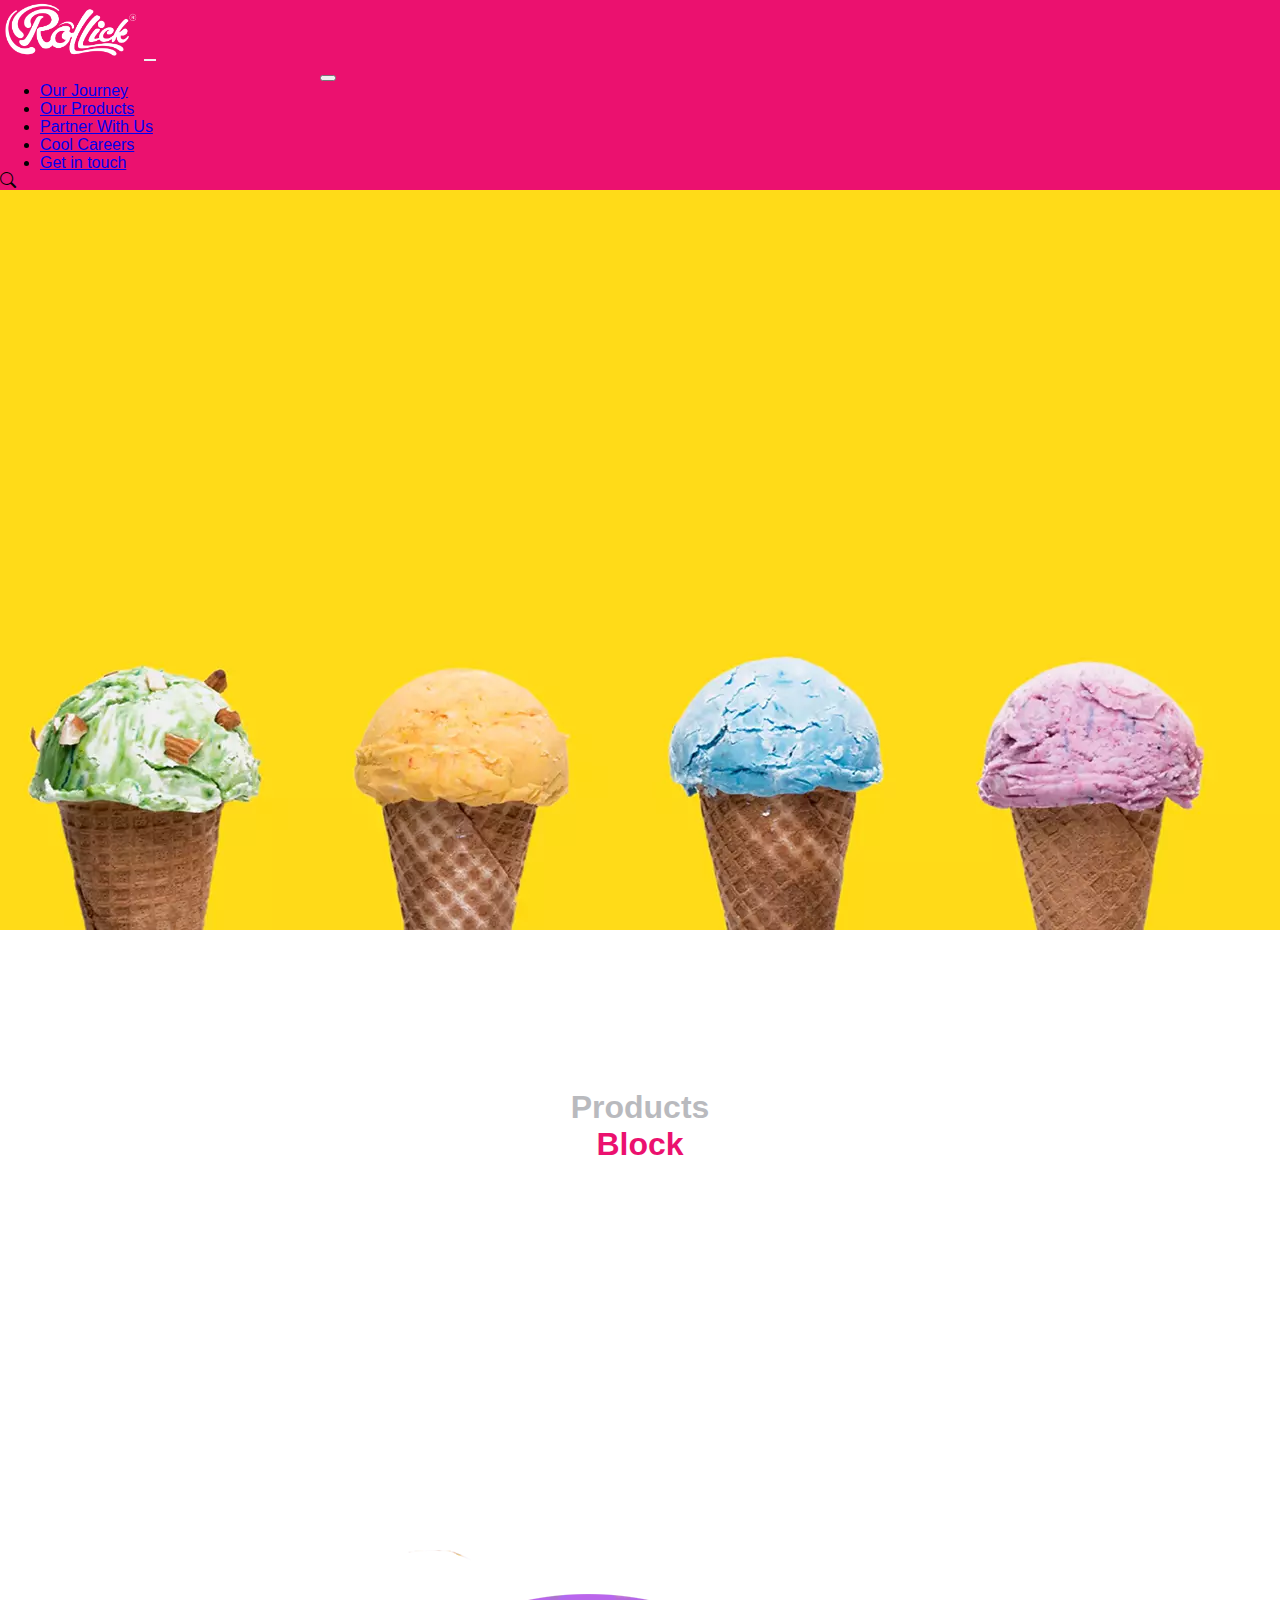
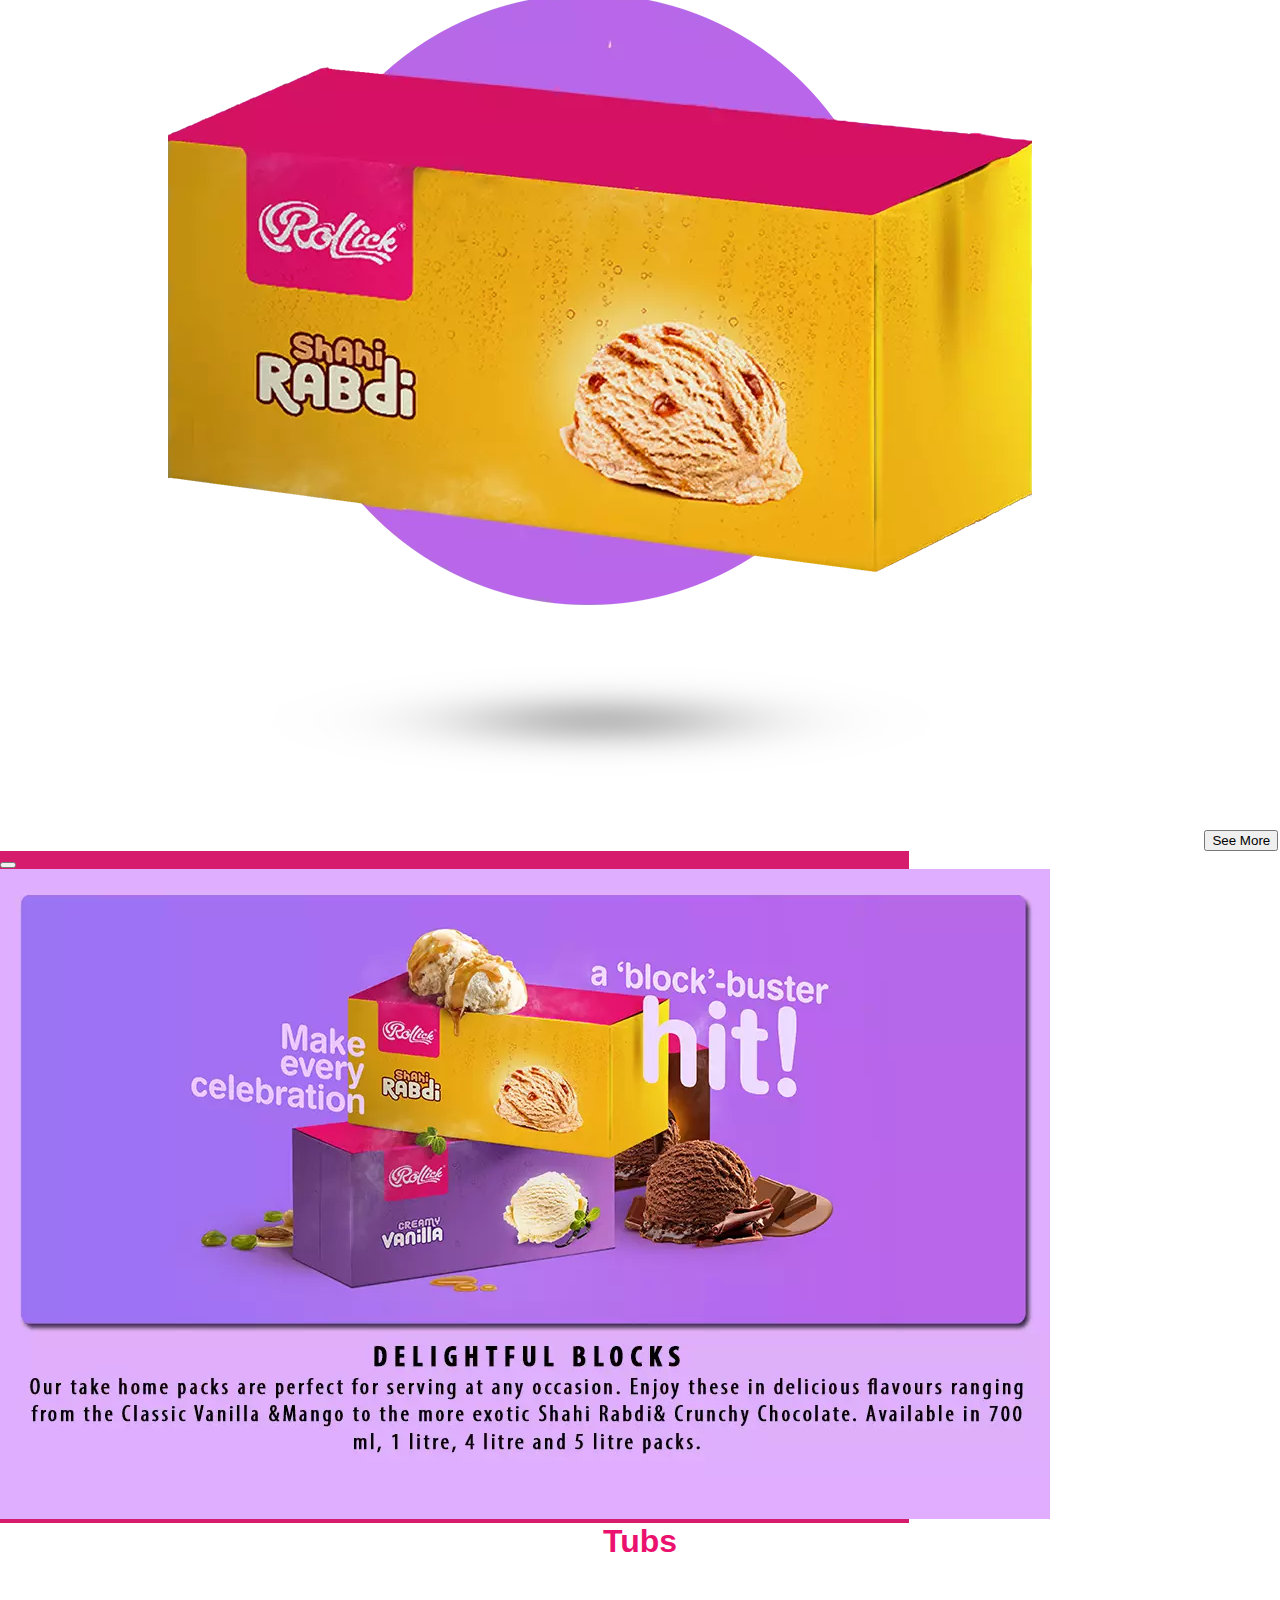
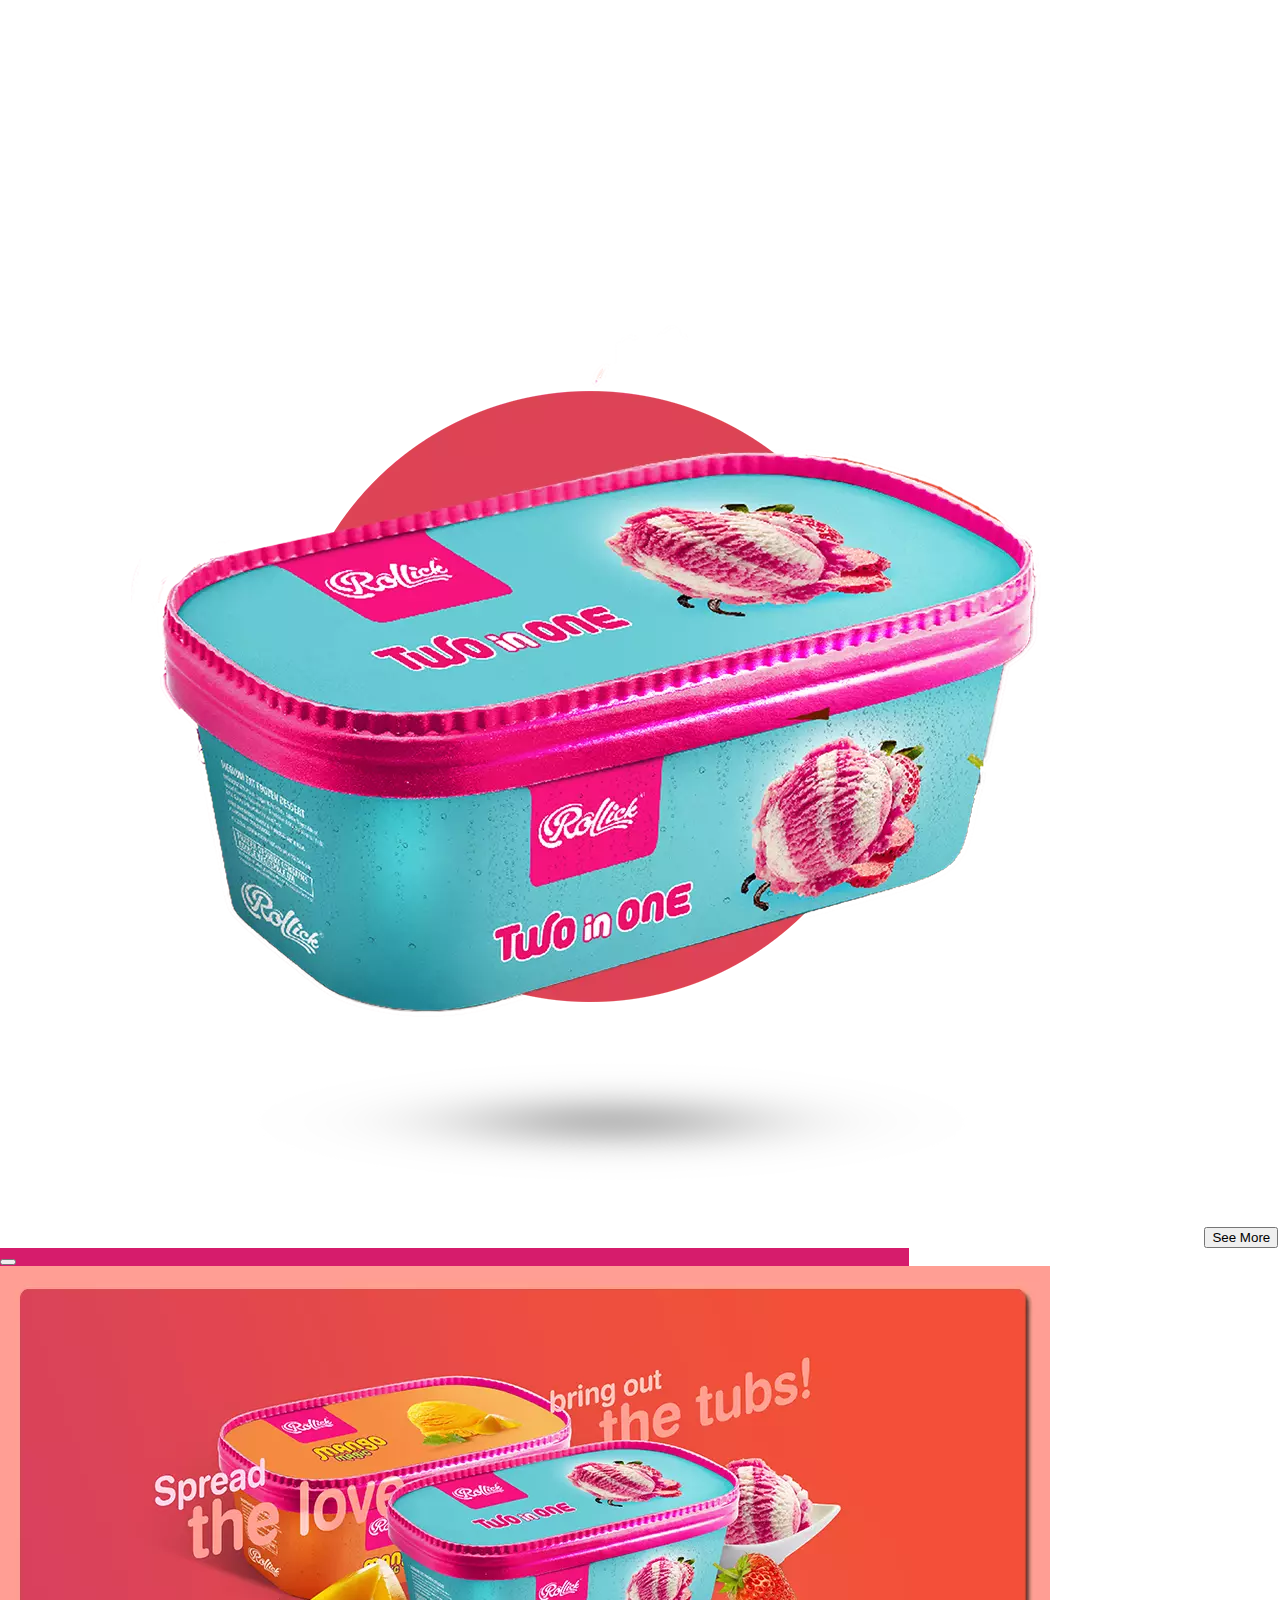
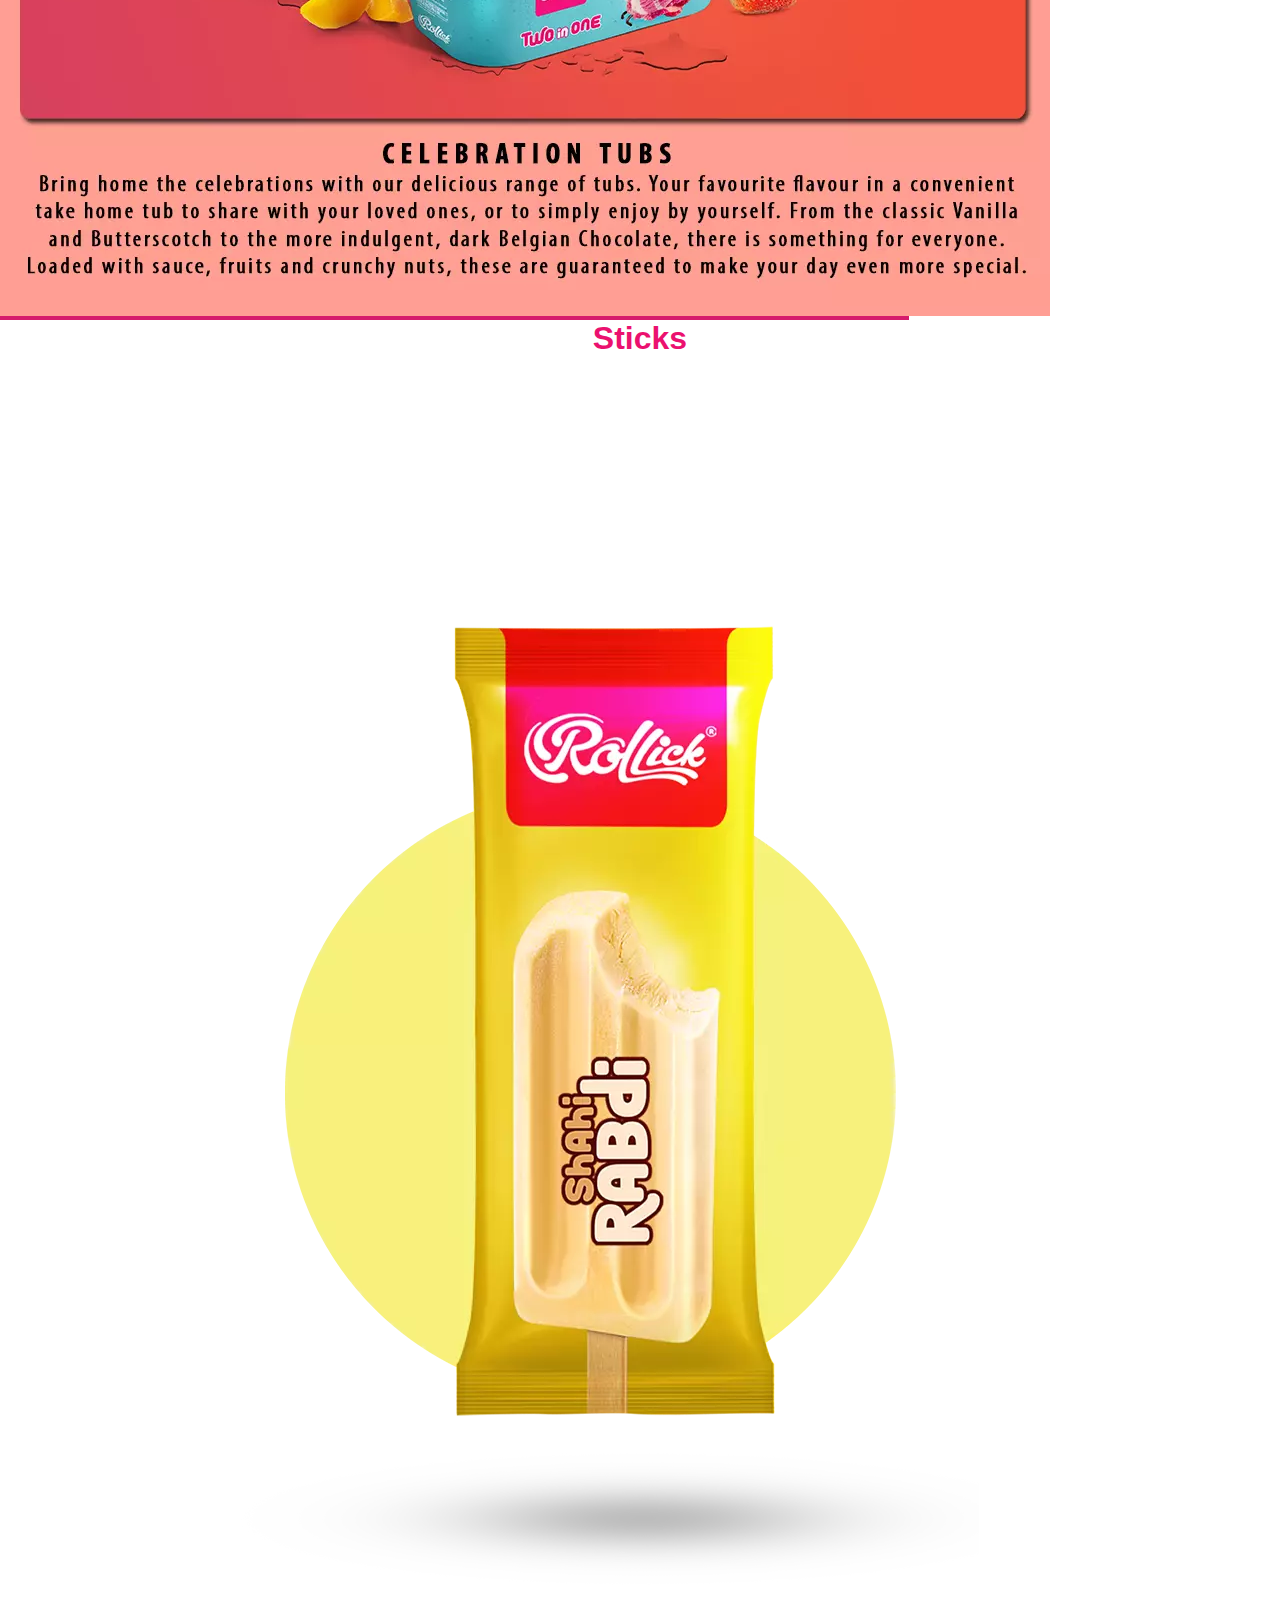
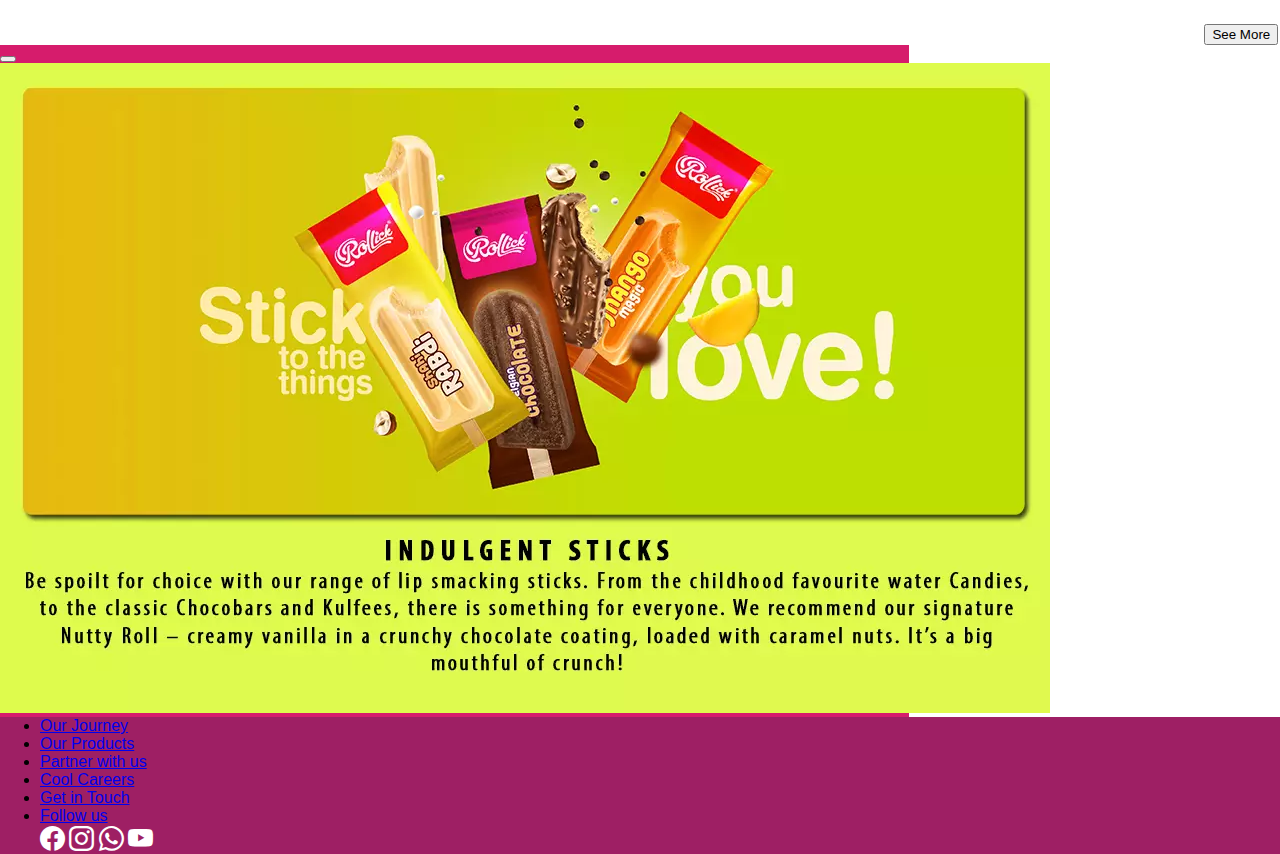
<file: products/index.html>
<!DOCTYPE html>
<html lang="en">

<head>
  <meta charset="UTF-8">
  <meta name="viewport" content="width=device-width, initial-scale=1.0">
  <link href="https://cdn.jsdelivr.net/npm/bootstrap@5.3.2/dist/css/bootstrap.min.css" rel="stylesheet"
    integrity="sha384-T3c6CoIi6uLrA9TneNEoa7RxnatzjcDSCmG1MXxSR1GAsXEV/Dwwykc2MPK8M2HN" crossorigin="anonymous">

  <title>Products</title>
  <link rel="stylesheet" href="style.css">
  <link rel="stylesheet" href="media.css">
  <!-- <link rel="stylesheet" href="css/bootstrap.css">  -->
  <link rel="stylesheet" href="https://cdn.jsdelivr.net/npm/bootstrap-icons@1.10.2/font/bootstrap-icons.css">
</head>

<body>
  <nav class="navbar navbar-expand-lg bg-tertiary body-light fixed">
    <div class="container-fluid">
      <a class="navbar-brand" href="index.html"><img src="img/logo.png" alt="" style="height: 60px; width: 140px; "></a>
      <button class="navbar-toggler " type="button" data-bs-toggle="offcanvas" data-bs-target="#offcanvasNavbar"
        aria-controls="offcanvasNavbar" aria-label="Toggle navigation">
        <span id="toggler" class="navbar-toggler-icon text-warning"></span>
      </button>
      <div class="offcanvas offcanvas-end bg-warning" tabindex="-1" id="offcanvasNavbar"
        aria-labelledby="offcanvasNavbarLabel">
        <div class="offcanvas-header">
          <!-- <h5 class="offcanvas-title" id="offcanvasNavbarLabel">Offcanvas</h5> -->
          <button style="margin-left: 320px;" type="button " class="btn-close" data-bs-dismiss="offcanvas"
            aria-label="Close"></button>
        </div>
        <div class="offcanvas-body">
          <ul class="navbar-nav justify-content-center flex-grow-1" >
            <li class="nav-item">
              <a class="nav-link active text-white" aria-current="page" href="journey">Our Journey</a>
            </li>
            <li class="nav-item">
              <a class="nav-link active text-white" aria-current="page" href="#">Our Products</a>
            </li>
            <li class="nav-item">
              <a class="nav-link active text-white" aria-current="page"
                href="https://www.rollick.co.in/partner-with-us">Partner With Us</a>
            </li>
            <li class="nav-item">
              <a class="nav-link active text-white" aria-current="page"
                href="https://www.rollick.co.in/cool-careers">Cool Careers</a>
            </li>
            <li class="nav-item">
              <a class="nav-link active text-white" aria-current="page" href="#">Get in touch</a>
            </li>
            </form>
        </div>
      </div>
      <i id="search" class="bi bi-search text-white"></i>
    </div>
  </nav>

  <div class="card text-bg-dark">
    <img src="img/products.webp" class="card-img" alt="...">
    <div class="card-img-overlay">
        <div class="text-center" id="journey">
            <h2 class="card-title" style="color: #ffffff; font-size: 5vw; margin-top: 81px;">Our Products</h2>
        </div>
    </div>
</div>

<div class="container-fluid">
    <div class="row">
      <h1 class="tex">Products</h1>
      <div class="d-flex">
        <div class="card img-fluid  col-lg-6 col-sm-12 col-12 col-xl-4">
          <div class="card-body">
            <h1 class="h1">Block</h1>
          </div>
          <img src="img/block-s.webp" class="card-img-top" alt="...">
          <!-- Button trigger modal -->
          <button type="button" class="btn " data-bs-toggle="modal" data-bs-target="#staticBackdrop1">
            See More
          </button>
          <div class="modal fade" id="staticBackdrop1" data-bs-backdrop="static" data-bs-keyboard="false" tabindex="-1"
            aria-labelledby="staticBackdropLabel" aria-hidden="true">
            <div class="modal-dialog" style="max-width: 71%; max-height: 70%;">
              <div class="modal-content" style="background-color: #D61C6C;">
                <div class="modal-header">
                  <button type="button" class="btn-close" data-bs-dismiss="modal" aria-label="Close"></button>
                </div>
                <div class="modal-body">
                  <img src="img/delight-popup.webp" style="max-width: 150%; max-height: 150%; height: auto;">
                </div>
              </div>
            </div>
          </div>
        </div>

        <div class="card img-fluid col-lg-6 col-sm-12 col-12 col-xl-4">

          <div class="card-body">
            <h1 class="h1">Tubs</h1>
          </div>
          <img src="img/tub-s.webp" class="card-img-top" alt="...">
          <button type="button" class="btn " data-bs-toggle="modal" data-bs-target="#staticBackdrop2">
            See More
          </button>
          <div class="modal fade" id="staticBackdrop2" data-bs-backdrop="static" data-bs-keyboard="false" tabindex="-1"
            aria-labelledby="staticBackdropLabel" aria-hidden="true">
            <div class="modal-dialog" style="max-width: 71%; max-height: 70%;">
              <div class="modal-content" style="background-color: #D61C6C; ">
                <div class="modal-header">
                  <button type="button" class="btn-close" data-bs-dismiss="modal" aria-label="Close"></button>
                </div>
                <div class="modal-body">
                  <img src="img/celebration-popup.webp" style="max-width: 150%; max-height: 150%; height: auto;">
                </div>
              </div>
            </div>
          </div>
        </div>

        <div class="card img-fluid col-sm-12 col-12 col-xl-4">

          <div class="card-body">
            <h1 class="h1">Sticks</h1>
          </div>
          <img src="img/stick-s.webp" class="card-img-top" alt="...">
          <button type="button" class="btn " data-bs-toggle="modal" data-bs-target="#staticBackdrop3">
            See More 
          </button>
          <div class="modal fade" id="staticBackdrop3" data-bs-backdrop="static" data-bs-keyboard="false" tabindex="-1"
            aria-labelledby="staticBackdropLabel" aria-hidden="true">
            <div class="modal-dialog" style="max-width: 71%; max-height: 70%;">
              <div class="modal-content" style="background-color: #D61C6C;">
                <div class="modal-header">
                  <button type="button" class="btn-close" data-bs-dismiss="modal" aria-label="Close"></button>
                </div>
                <div class="modal-body">
                  <img src="img/sticks-popup.webp" style="max-width: 150%; max-height: 150%; height: auto;">
                </div>
              </div>
            </div>
          </div>
        </div>
      </div>
    </div>
  </div>

  <footer id="footer" class="d-flex flex-wrap justify-content-between align-items-left py-3  border-top"
  style="background-color:#9E1F64 ;">
  <ul class="nav col-md-5 mx-2 justify-content-start">
    <li class="nav-item"><a href="journey" class="nav-link px-2 text-white">Our Journey</a></li>
    <li class="nav-item"><a href="#" class="nav-link px-2 text-white">Our Products</a></li>
    <li class="nav-item"><a href="https://www.rollick.co.in/partner-with-us" class="nav-link px-2 text-white">Partner
        with us</a></li>
    <li class="nav-item"><a href="https://www.rollick.co.in/cool-careers" class="nav-link px-2 text-white">Cool
        Careers</a></li>
    <li class="nav-item"><a href="#" class="nav-link px-2 text-white">Get in Touch</a></li>
  </ul>

  <ul class="nav col-md-4 mx-3  justify-content-end list-unstyled d-flex">
    <li class="nav-item"><a href="#" class="nav-link px-2 text-white">Follow us</a></li>
    <i class="bi bi-facebook pt-1 px-3" style="color: #ffffff; font-size: 25px;"></i>
    <i class="bi bi-instagram pt-1 px-3" style="color: #ffffff; font-size: 25px;"></i>
    <i class="bi bi-whatsapp pt-1 px-3" style="color: #ffffff; font-size: 25px;"></i>
    <i class="bi bi-youtube pt-1 px-3" style="color: #ffffff; font-size: 25px;"></i>

  </ul>
</footer>


<script src="https://cdn.jsdelivr.net/npm/@popperjs/core@2.11.8/dist/umd/popper.min.js"
  integrity="sha384-I7E8VVD/ismYTF4hNIPjVp/Zjvgyol6VFvRkX/vR+Vc4jQkC+hVqc2pM8ODewa9r"
  crossorigin="anonymous"></script>
<script src="/js/bootstrap.js"></script>
</body>

</html>
</file>
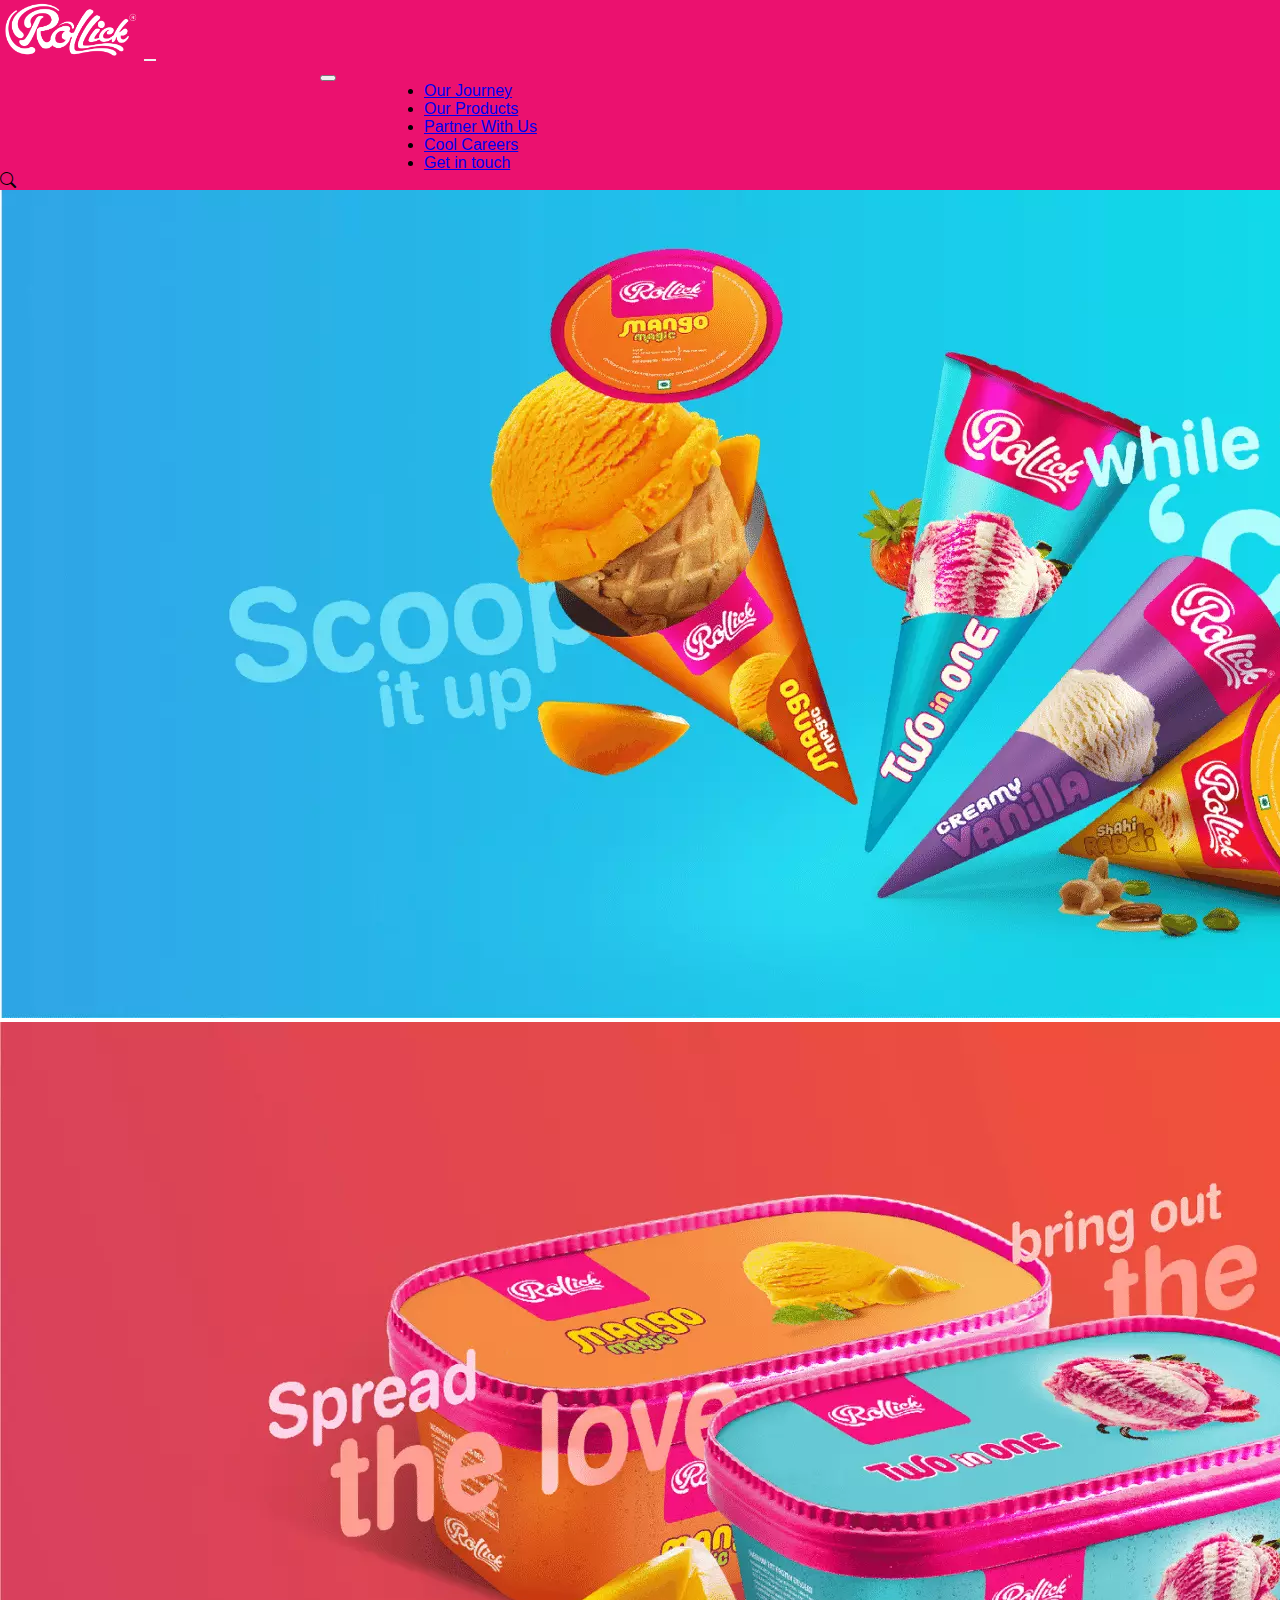
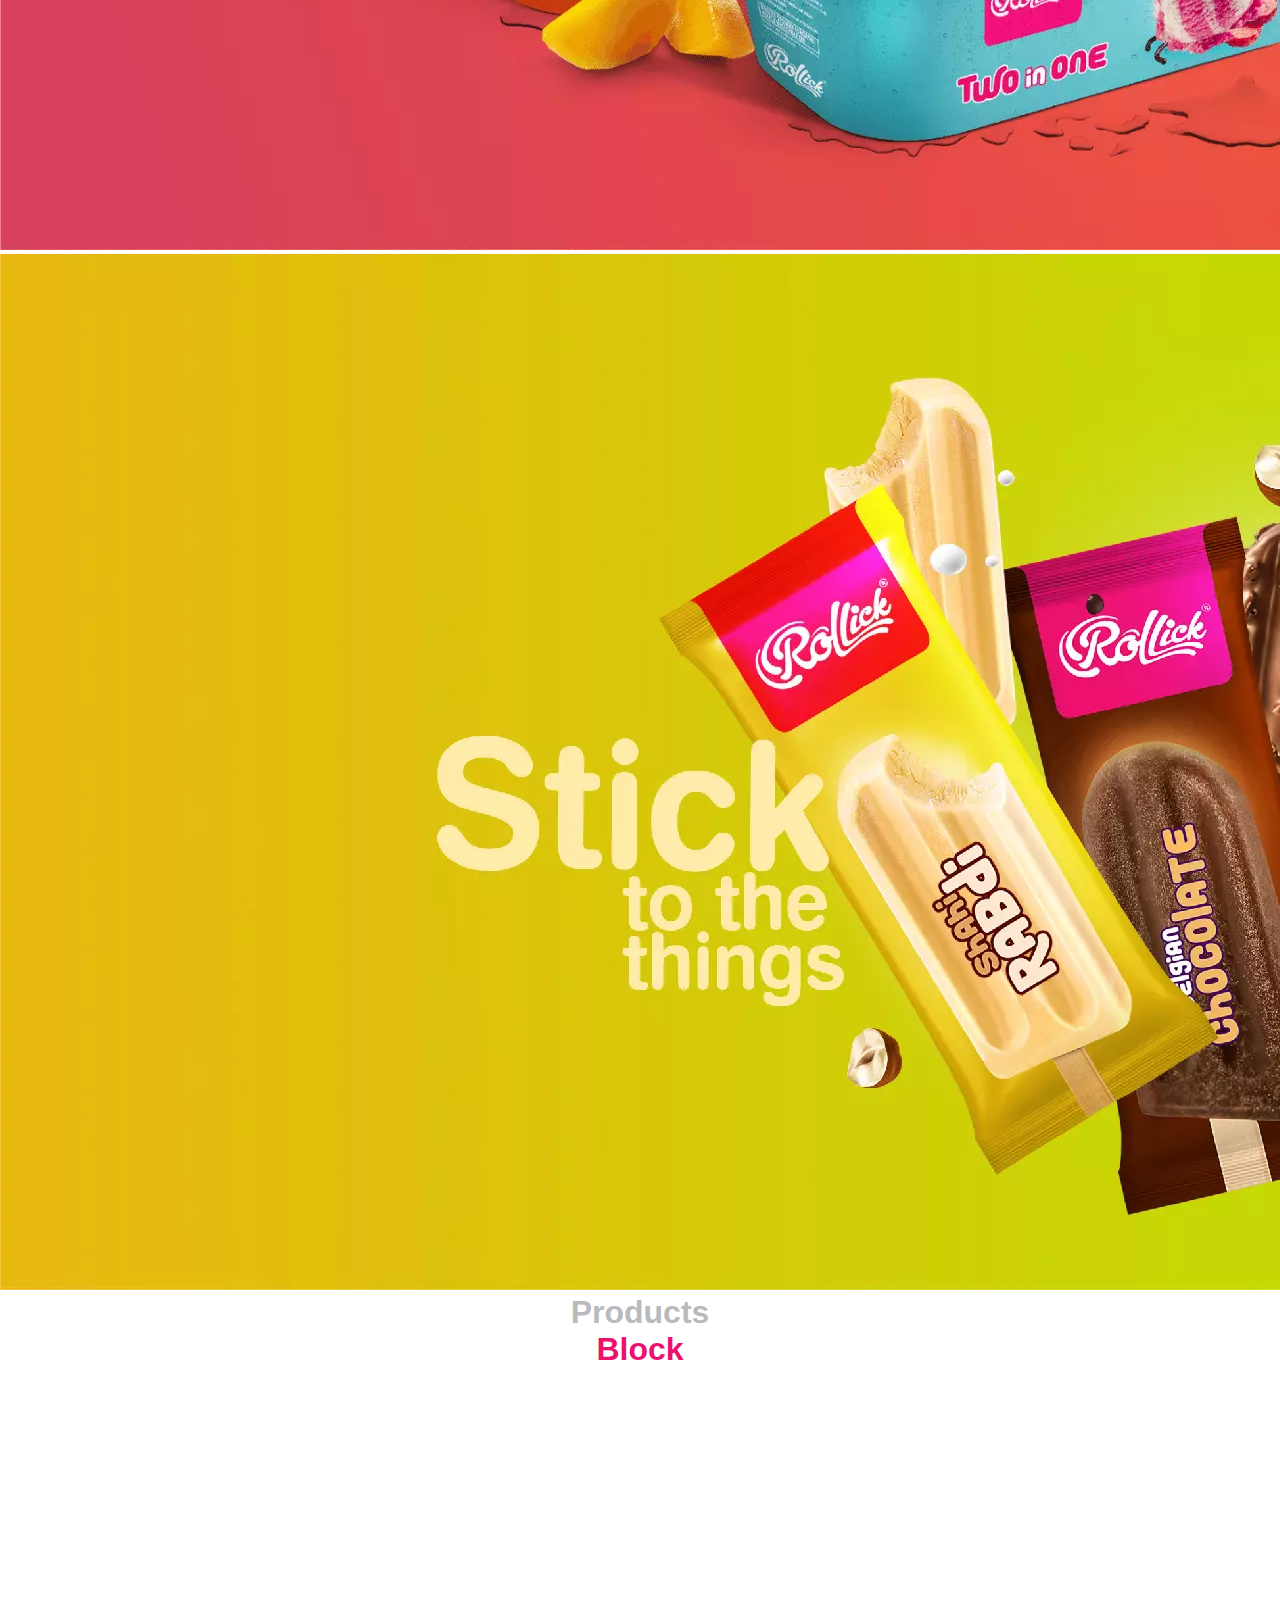
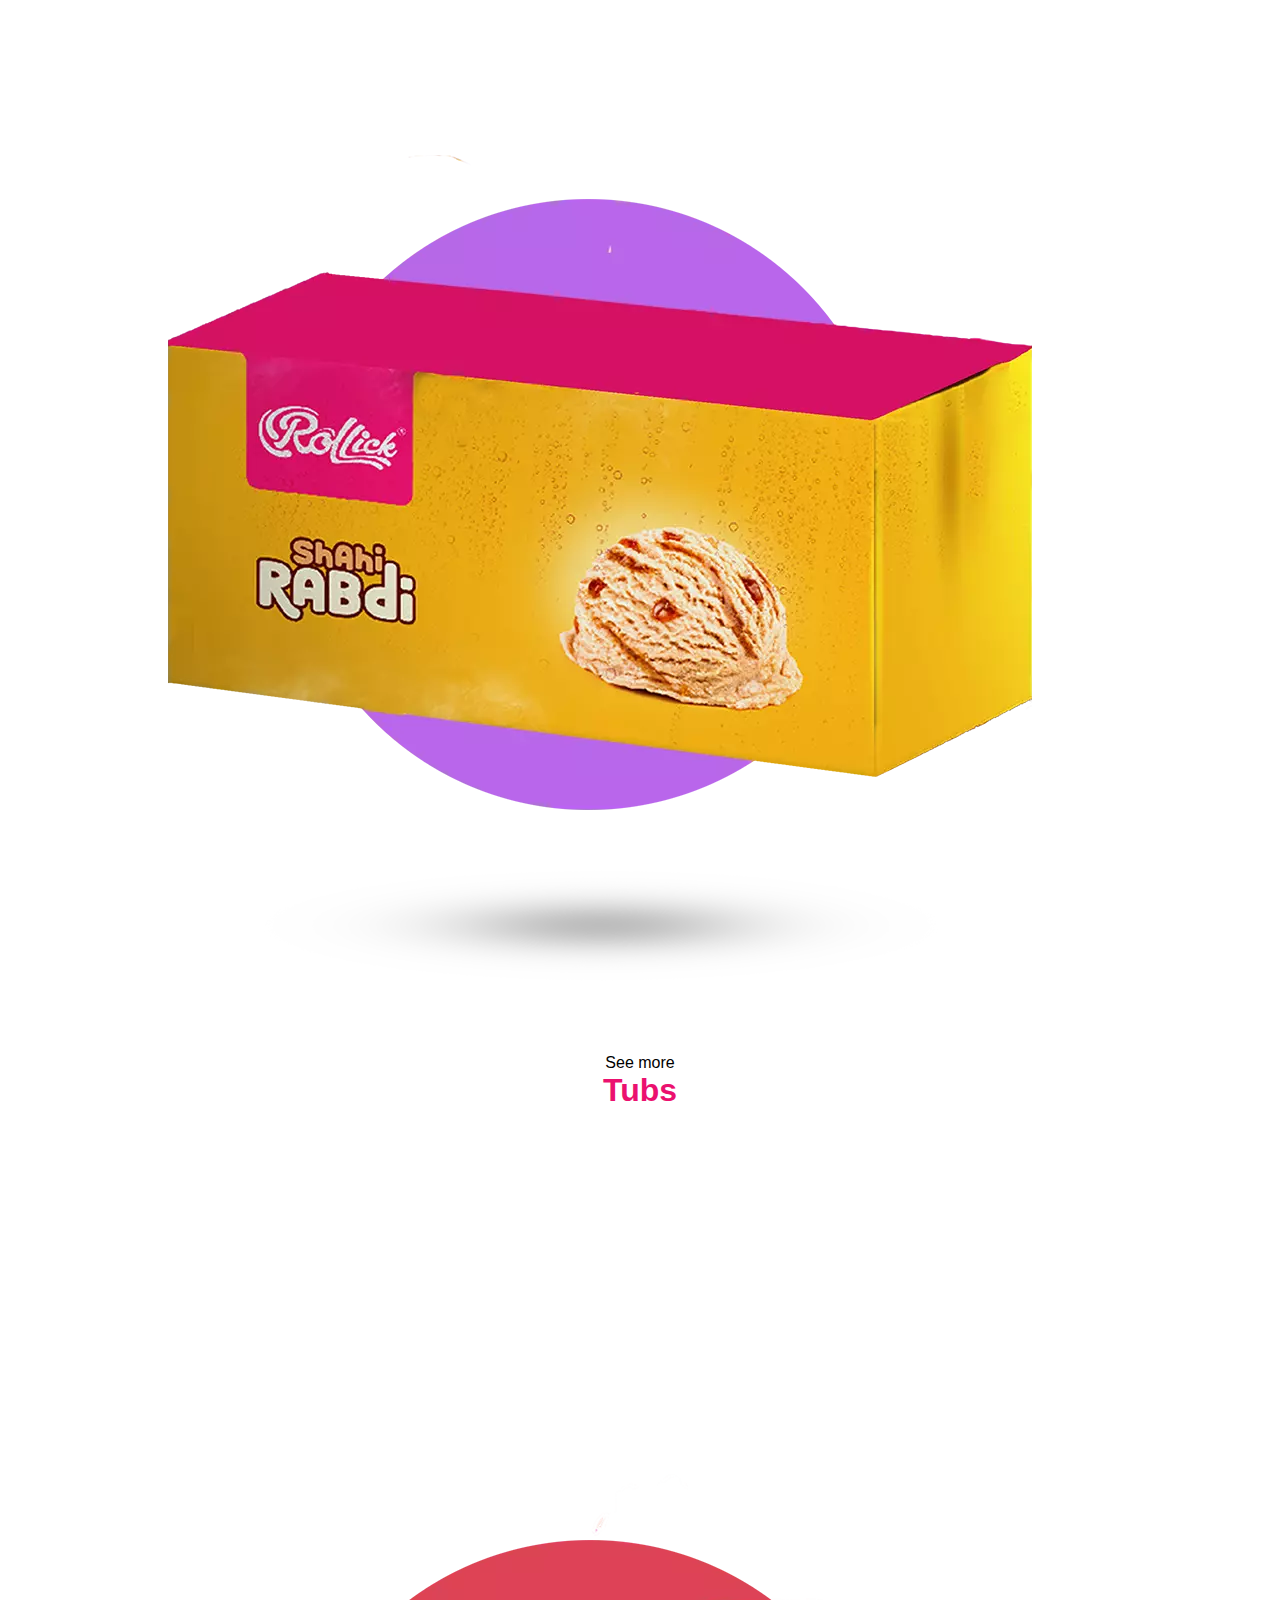
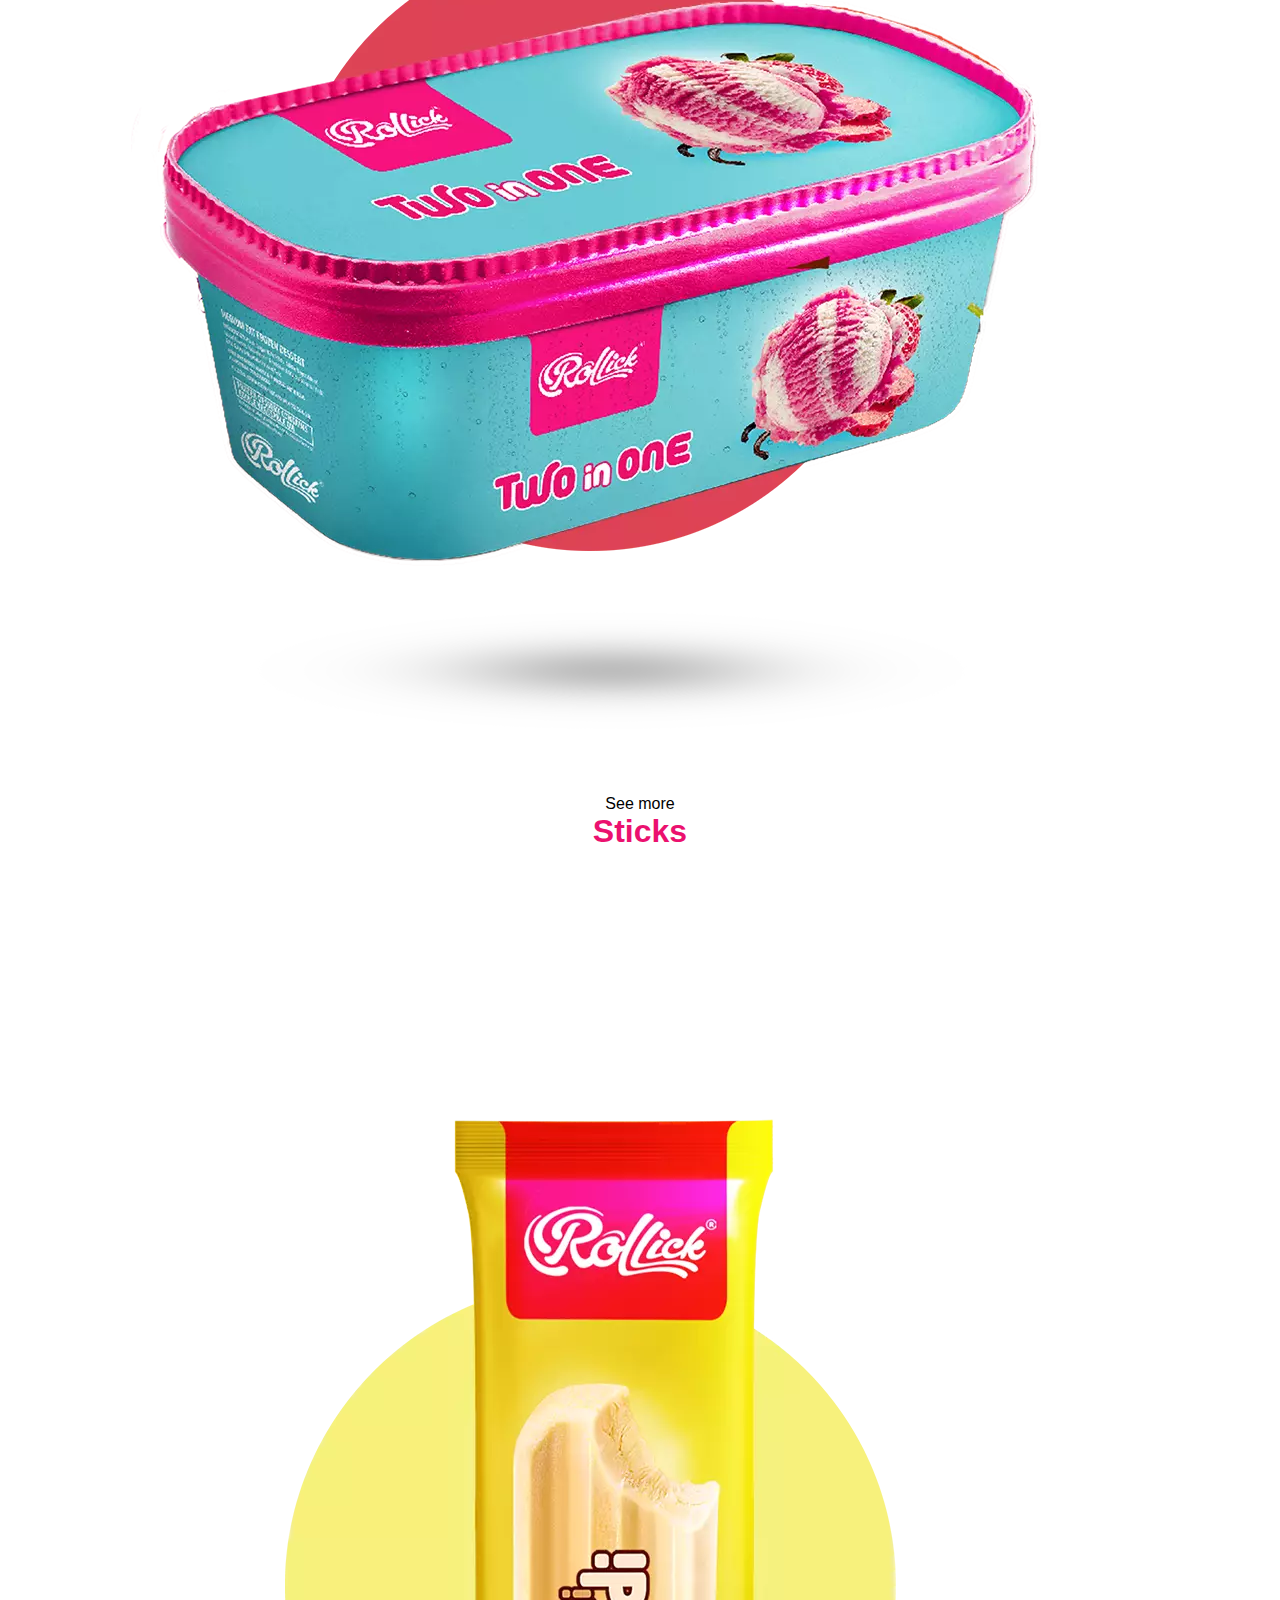
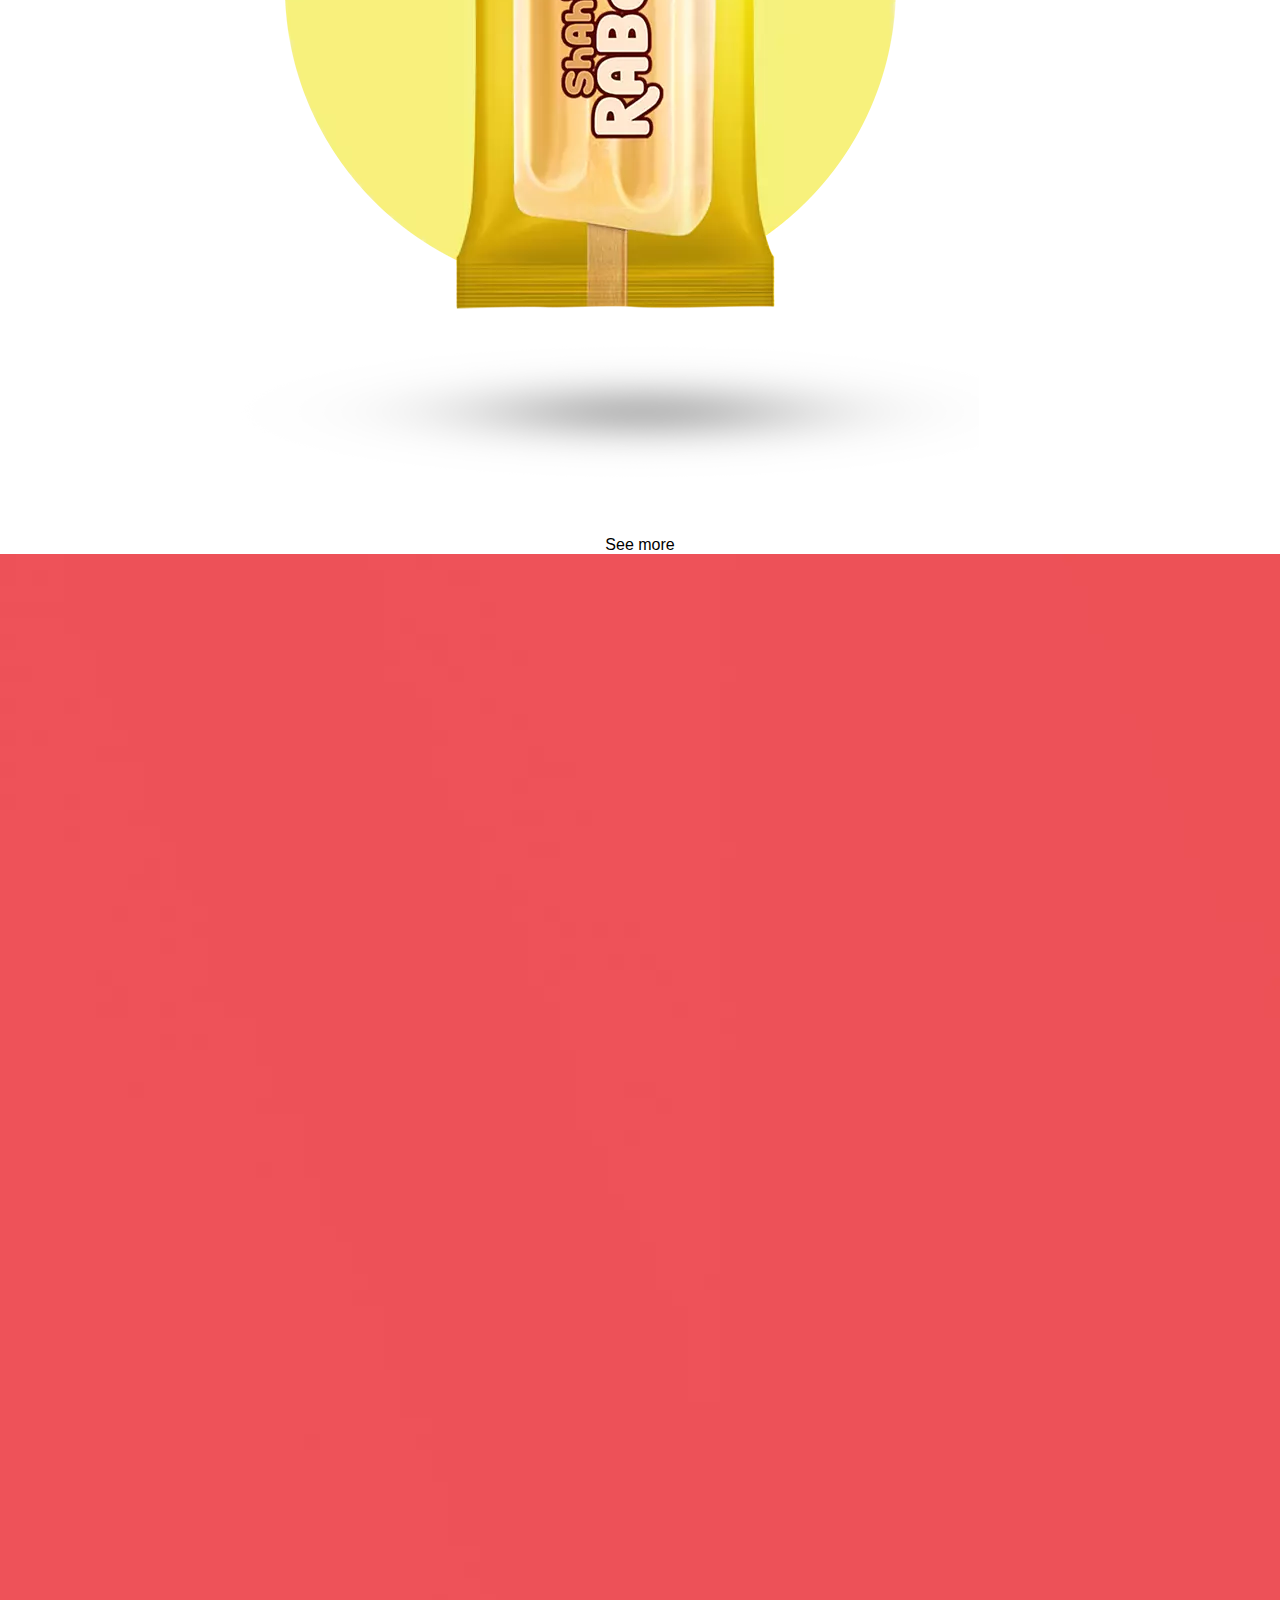
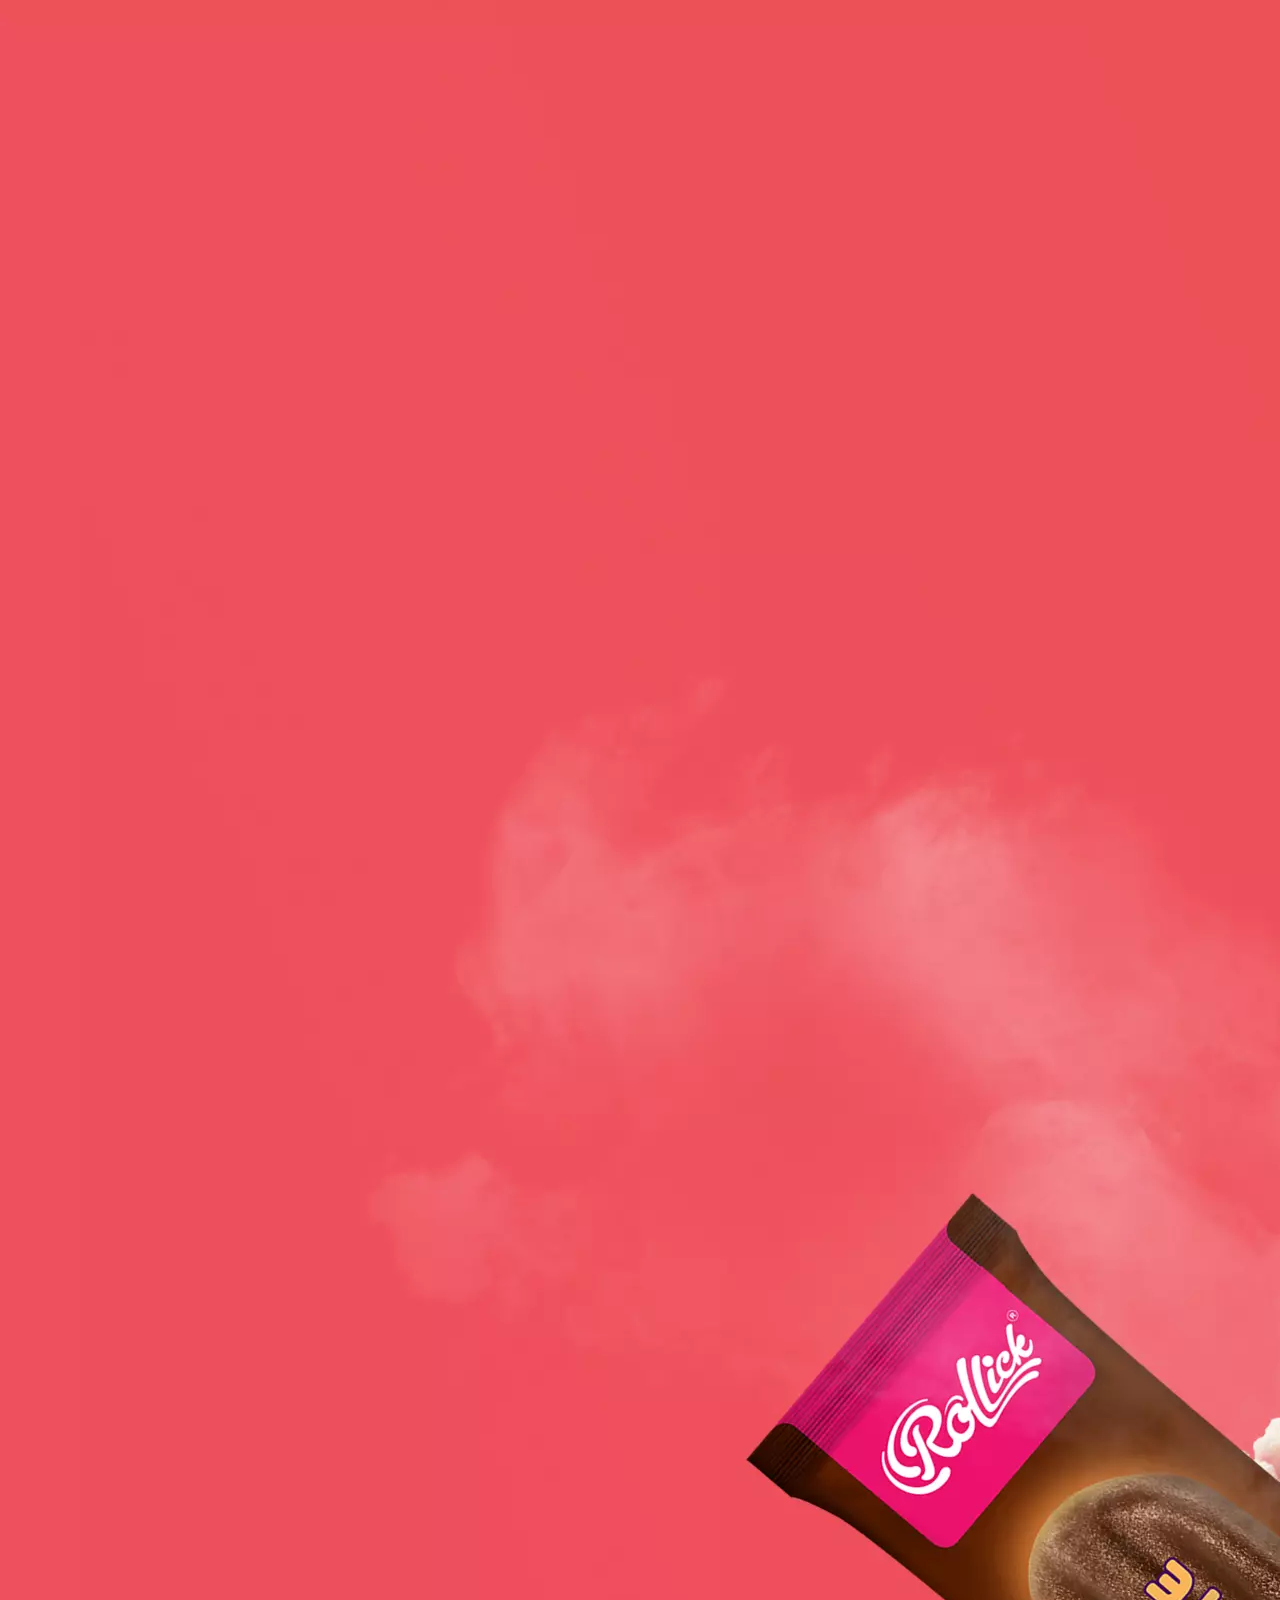
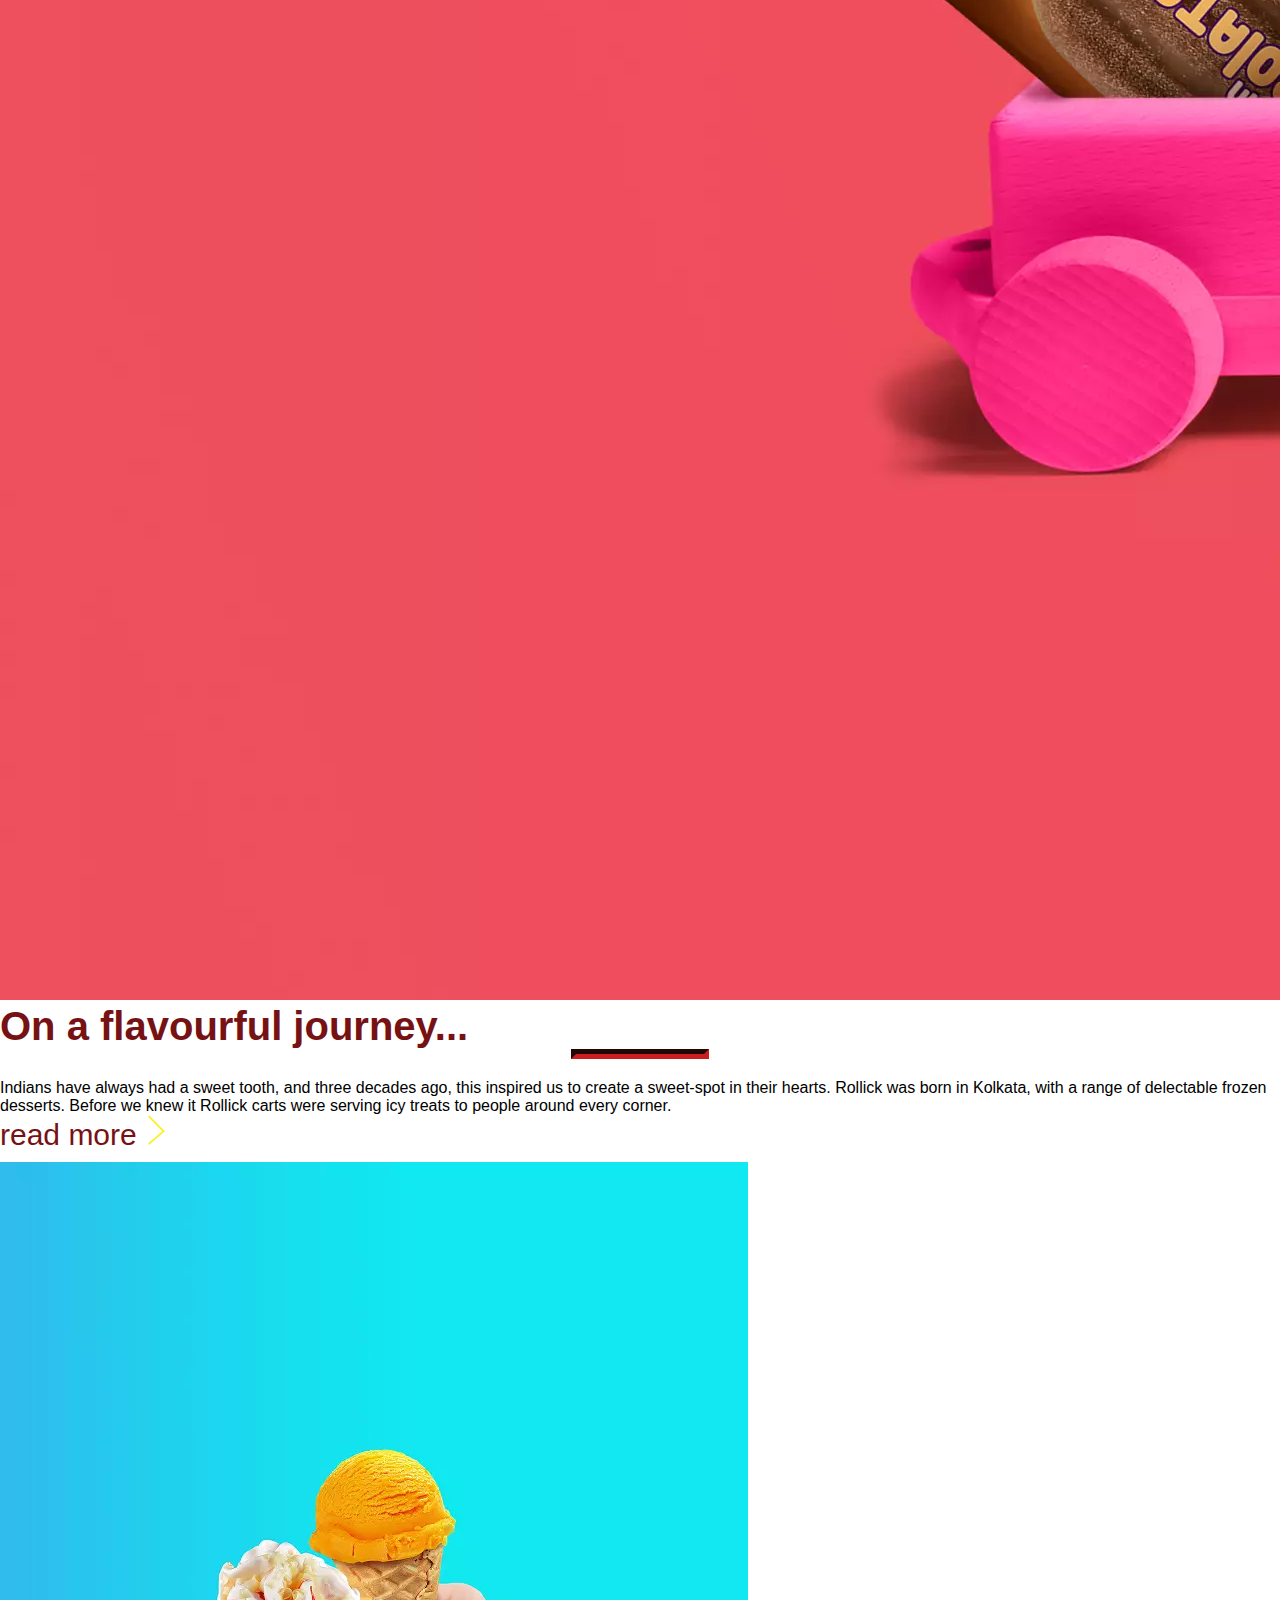
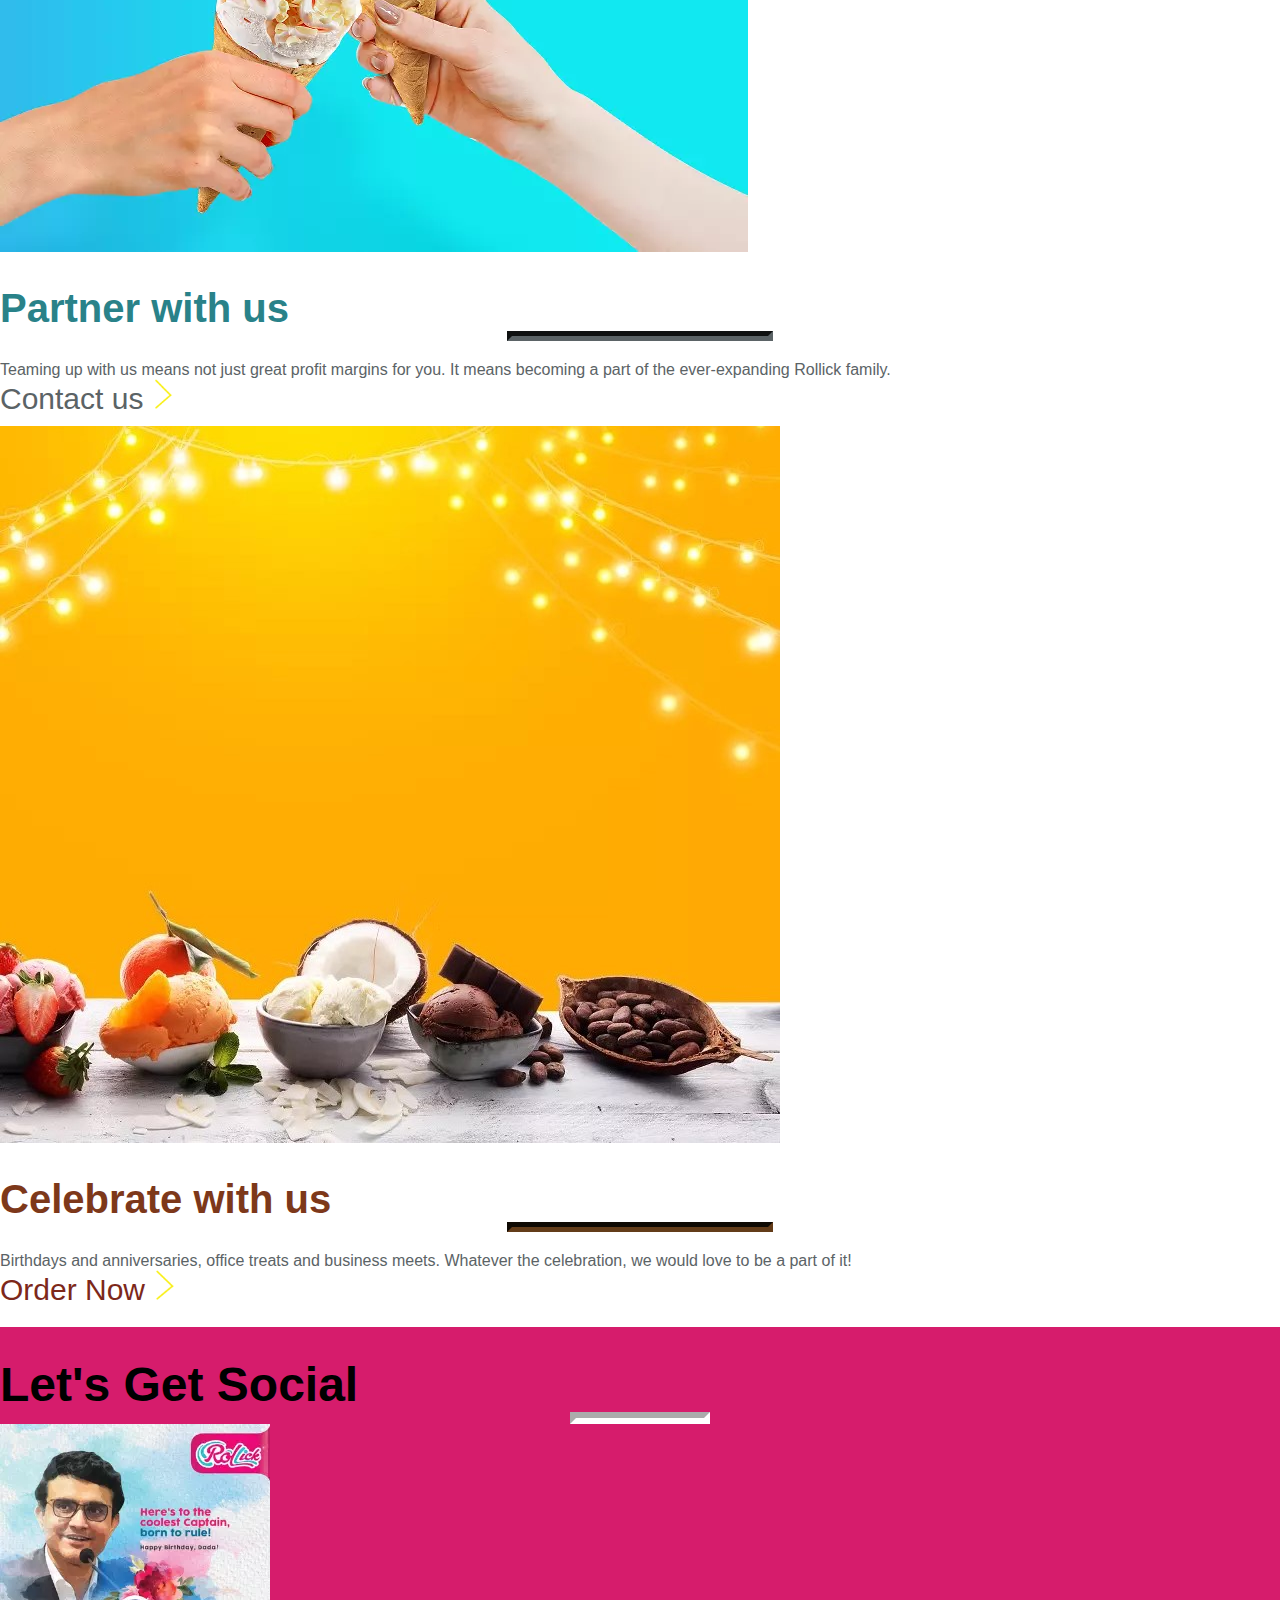
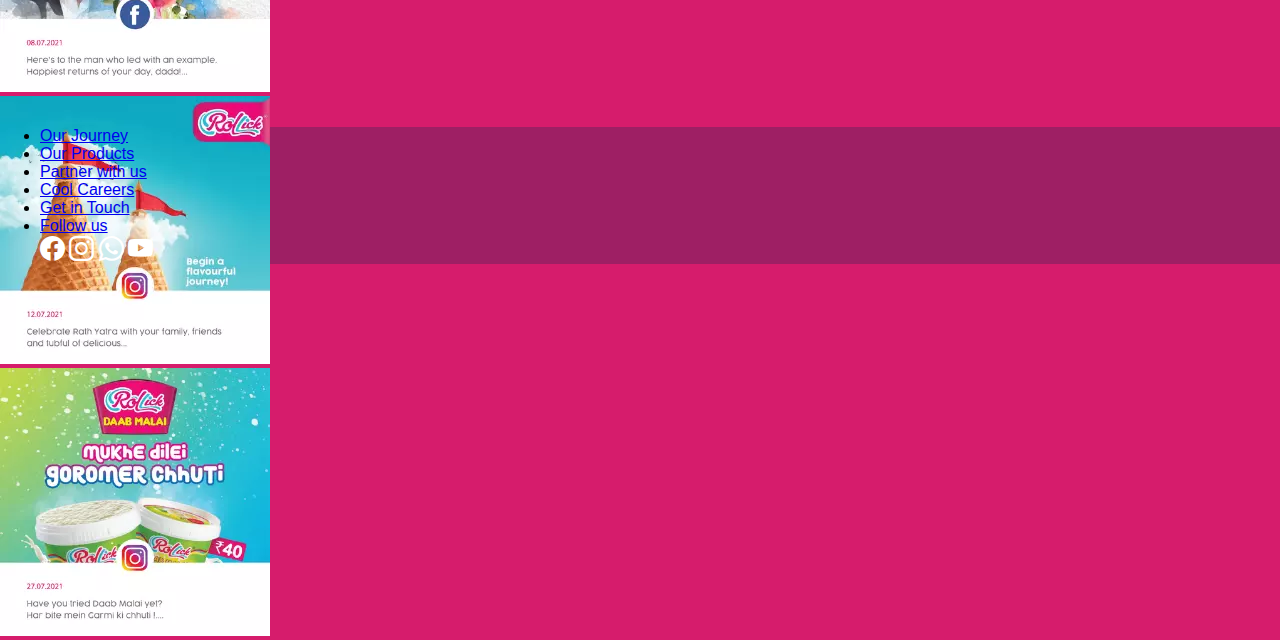
<file: journey/index/index.html>
<!DOCTYPE html>
<html lang="en">

<head>
  <meta charset="UTF-8">
  <meta name="viewport" content="width=device-width, initial-scale=1.0">
  <link href="https://cdn.jsdelivr.net/npm/bootstrap@5.3.2/dist/css/bootstrap.min.css" rel="stylesheet"
    integrity="sha384-T3c6CoIi6uLrA9TneNEoa7RxnatzjcDSCmG1MXxSR1GAsXEV/Dwwykc2MPK8M2HN" crossorigin="anonymous">

  <title>Rollicks</title>
  <link rel="stylesheet" href="style.css">
  <link rel="stylesheet" href="media.css">
  <!-- <link rel="stylesheet" href="css/bootstrap.css">  -->
  <link rel="stylesheet" href="https://cdn.jsdelivr.net/npm/bootstrap-icons@1.10.2/font/bootstrap-icons.css">
</head>

<body>
  <nav class="navbar navbar-expand-lg bg-tertiary body-light fixed">
    <div class="container-fluid">
      <a class="navbar-brand" href="#"><img src="img/logo.png" alt="" style="height: 60px; width: 140px; "></a>
      <button class="navbar-toggler " type="button" data-bs-toggle="offcanvas" data-bs-target="#offcanvasNavbar"
        aria-controls="offcanvasNavbar" aria-label="Toggle navigation">
        <span id="toggler" class="navbar-toggler-icon text-warning"></span>
      </button>
      <div class="offcanvas offcanvas-end bg-warning" tabindex="-1" id="offcanvasNavbar"
        aria-labelledby="offcanvasNavbarLabel">
        <div class="offcanvas-header">
          <!-- <h5 class="offcanvas-title" id="offcanvasNavbarLabel">Offcanvas</h5> -->
          <button style="margin-left: 320px;" type="button " class="btn-close" data-bs-dismiss="offcanvas"
            aria-label="Close"></button>
        </div>
        <div class="offcanvas-body">
          <ul class="navbar-nav justify-content-center flex-grow-1" style="margin-left: 30vw;">
            <li class="nav-item">
              <a class="nav-link active text-white" aria-current="page" href="journey">Our Journey</a>
            </li>
            <li class="nav-item">
              <a class="nav-link active text-white" aria-current="page" href="#">Our Products</a>
            </li>
            <li class="nav-item">
              <a class="nav-link active text-white" aria-current="page" href="#">Partner With Us</a>
            </li>
            <li class="nav-item">
              <a class="nav-link active text-white" aria-current="page" href="#">Cool Careers</a>
            </li>
            <li class="nav-item">
              <a class="nav-link active text-white" aria-current="page" href="#">Get in touch</a>
            </li>
            </form>
        </div>
      </div>
      <i id="search" class="bi bi-search text-white"></i>
    </div>
  </nav>
  <div id="carouselExampleSlidesOnly" class="carousel slide" data-bs-ride="carousel">
    <div class="carousel-inner">
      <div class="carousel-item active">
        <img src="img/h1.webp" class="d-block w-100" alt="...">
      </div>
      <div class="carousel-item">
        <img src="img/h2.webp" class="d-block w-100" alt="...">
      </div>
      <div class="carousel-item">
        <img src="img/h3.webp" class="d-block w-100" alt="...">
      </div>
    </div>
  </div>



  </div>
  <div class="container-fluid">
    <div class="row">
      <h1 class="tex">Products</h1>
      <div class="d-flex">
        <div class="card img-fluid  col-lg-6 col-sm-12 col-12 col-xl-4">
          <div class="card-body">
            <h1 class="h1">Block</h1>
          </div>
          <img src="img/block-s.webp" class="card-img-top" alt="...">
          <p class="p">See more</p>
        </div>

        <div class="card img-fluid col-lg-6 col-sm-12 col-12 col-xl-4">

          <div class="card-body">
            <h1 class="h1">Tubs</h1>
          </div>
          <img src="img/tub-s.webp" class="card-img-top" alt="...">
          <p class="p">See more</p>
        </div>

        <div class="card img-fluid col-sm-12 col-12 col-xl-4">

          <div class="card-body">
            <h1 class="h1">Sticks</h1>
          </div>
          <img src="img/stick-s.webp" class="card-img-top" alt="...">
          <p class="p">See more</p>
        </div>
      </div>
    </div>
  </div>


  <div class="card">
    <img id="img-edit" src="img/train.webp" class="card-img" alt="...">
    <div class="card-img-overlay">
      <div class="container-fluid">
        <div class="row">
          <div class=" text-center">
            <h2 class="card-title" style="color: #771214; font-size: 40px;">On a flavourful journey...</h2>
            <hr class="mb-3" style="border-color: #771214; border-width: 5px; width: 10%; margin: 0 auto;">
            <p class="card-text text-white " style="padding-top: 20px;"> Indians have always had a sweet tooth, and
              three decades ago, this inspired us to create a sweet-spot in their hearts. Rollick was born in Kolkata,
              with a range of delectable frozen desserts. Before we knew it Rollick carts were serving icy treats to
              people around every corner. </p>
            <p class="card-text" style="font-size: 30px; color: #771214;">read more <img src="img/next.png"
                style="height: 30px;"></p>
          </div>
        </div>
      </div>
    </div>
  </div>
  <div class="container-fluid ">
    <div class="row">

      <div class="card text  col-12 col-md-6" style=" margin-top: 10px;">
        <img id="img-product" src="img/c60ac81431ba80737cc70fedfcb99a32.webp" class="card-img" alt="...">
        <div class="card-img-overlay">
          <div class="container-fluid">
            <div class="row">
              <div class=" text-center">
                <h2 class="card-title" style="color: #298289; font-size: 40px; margin-top: 30px;">Partner with us</h2>
                <hr class="mb-3" style="border-color: #5B6366; border-width: 5px; width: 20%; margin: 0 auto;">
                <p class="card-text " style="padding-top: 20px; color: #5B6366">
                  Teaming up with us means not just great profit margins for you. It means becoming a part of the
                  ever-expanding Rollick family. </p>
                <p class="card-text" style="font-size: 30px; color: #5B6366;">Contact us <img src="img/next.png"
                    style="height: 30px;"></p>
              </div>
            </div>
          </div>
        </div>
      </div>


      <div class="card text col-12 col-md-6 " style=" margin-top: 10px;">
        <img id="img-order" src="img/p1.jpg" class="card-img" alt="...">
        <div class="card-img-overlay">
          <div class="container-fluid">
            <div class="row">
              <div class=" text-center">
                <h2 class="card-title" style="color: #7D381A; font-size: 40px; margin-top: 30px;">Celebrate with us</h2>
                <hr class="mb-3" style="border-color: #633C19; border-width: 5px; width: 20%; margin: 0 auto;">
                <p class="card-text " style="padding-top: 20px; color: #5B6366">
                  Birthdays and anniversaries, office treats and business meets. Whatever the celebration, we would love
                  to be a part of it! </p>
                <p class="card-text" style="font-size: 30px; color: #7D281A;">Order Now <img src="img/next.png"
                    style="height: 30px;"></p>
              </div>
            </div>
          </div>
        </div>
      </div>
    </div>
  </div>

  <div class="col-12" style="height: 400px; margin-top: 20px; background-color: #D61C6C;">
    <div class="last" style="background-color: #D61C6C;">
      <h1 class="card-title text-white text-center" style="font-size: 48px; padding-top: 30px;">Let's Get Social</h1>
      <hr class="mb-3" style="border-color: #ffffff; border-width: 6px; width: 10%; margin: 0 auto;">

      <div class="container">
        <div class="row justify-content-center">
          <div class="col-12 col-md-4 col-sm-12 text-center">
            <img id="lat1" src="img/f1.webp" class="img-fluid">
          </div>
          <div class="col-12 col-md-4 col-sm-12 text-center">
            <img id="lat1" src="img/f2.webp" class="img-fluid">
          </div>
          <div class="col-12 col-md-4 col-sm-12 text-center">
            <img id="lat1" src="img/f3.webp" class="img-fluid">
          </div>
        </div>
      </div>
    </div>
  </div>


  <footer id="footer" class="d-flex flex-wrap justify-content-between align-items-left py-3  border-top"
    style="background-color:#9E1F64 ;">
    <ul class="nav col-md-5 mx-2 justify-content-start">
      <li class="nav-item"><a href="#" class="nav-link px-2 text-white">Our Journey</a></li>
      <li class="nav-item"><a href="#" class="nav-link px-2 text-white">Our Products</a></li>
      <li class="nav-item"><a href="#" class="nav-link px-2 text-white">Partner with us</a></li>
      <li class="nav-item"><a href="#" class="nav-link px-2 text-white">Cool Careers</a></li>
      <li class="nav-item"><a href="#" class="nav-link px-2 text-white">Get in Touch</a></li>
    </ul>

    <ul class="nav col-md-4 mx-3  justify-content-end list-unstyled d-flex">
      <li class="nav-item"><a href="#" class="nav-link px-2 text-white">Follow us</a></li>
      <i class="bi bi-facebook pt-1 px-3" style="color: #ffffff; font-size: 25px;"></i>
      <i class="bi bi-instagram pt-1 px-3" style="color: #ffffff; font-size: 25px;"></i>
      <i class="bi bi-whatsapp pt-1 px-3" style="color: #ffffff; font-size: 25px;"></i>
      <i class="bi bi-youtube pt-1 px-3" style="color: #ffffff; font-size: 25px;"></i>

      <!-- <li class="ms-3"><a class="text-white" href="#"><svg class="bi" width="24" height="24"><use xlink:href="#twitter"></use></svg></a></li>
      <li class="ms-3"><a class "text-body-secondary" href="#"><svg class="bi" width="24" height="24"><use xlink:href="#instagram"></use></svg></a></li>
      <li class="ms-3"><a class="text-body-secondary" href="#"><svg class="bi" width="24" height="24"><use xlink:href="#facebook"></use></svg></a></li> -->
    </ul>
  </footer>


  <script src="https://cdn.jsdelivr.net/npm/@popperjs/core@2.11.8/dist/umd/popper.min.js"
    integrity="sha384-I7E8VVD/ismYTF4hNIPjVp/Zjvgyol6VFvRkX/vR+Vc4jQkC+hVqc2pM8ODewa9r"
    crossorigin="anonymous"></script>
  <script src="/js/bootstrap.js"></script>
</body>

</html>
</file>
<file: style.css>
* {
    margin: 0;
    font-family: Arial;
    border: border-box;
}

.navbar {
    background-color: #eb116f;

}

.tex {
    color: #b9babe;
    text-align: center;
}

.h1 {
    color: #eb116f;
}

.navbar-toggler {
    color: #eb116f;
    border: none;

}

.navbar-toggler-icon {

    color: rgb(33, 144, 20) !important
}

.p {
    text-align: center;
}

.card-body {
    text-align: center;
}

.card {
    border: none;

}

.row {
    overflow: hidden;
}

.row {
    justify-items: space-between;
}
</file>
<file: media.css>
@media (max-width: 992px) {
  #toggler {
    margin-left: 60vw;
  }

  #search {
    margin-left: 50vw;
    margin-top: -8vw;
  }

  #img-edit {
    width: 100%;
    height: 600px;
  }

  #img-product {
    width: 100%;
    height: 500px;
  }

  #img-order {
    width: 100%;
    height: 500px;
  }
}

@media (max-width:768px) {
  #footer {
    position: relative;
    bottom: -454px;
  }
}


@media (max-width: 585px) {
  #toggler {
    margin-left: 80vw;
    margin-top: -16vw;
  }

  #search {
    margin-left: 50vw;
    margin-top: -19vw;
  }
}

@media (max-width: 460px) {
  #toggler {
    margin-left: 80vw;
    margin-top: -20vw;
  }

  #search {
    margin-left: 70vw;
    margin-top: -26vw;
  }
}

@media (max-width: 332px) {
  #toggler {
    margin-left: 70vw;
    margin-top: -27vw;
  }

  #search {
    margin-left: 60vw;
    margin-top: -33vw;
  }
}
</file>
<file: journey/style.css>
*{
    margin: 0;
    font-family: Arial;
    border: border-box; 
}
    .navbar{
        background-color: #eb116f;
        
    }
    .tex{
        color: #b9babe;   
        text-align: center;
    }
    .h1{
        color: #eb116f;
    }

    .navbar-toggler{
    color: #eb116f;  
    border: none;
    
 }
</file>
<file: journey/media.css>
@media (max-width: 992px) {
    #toggler {
      margin-left: 60vw;
    }
  
    #search {
      margin-left: 400px;
      margin-top: -60px;
    }
  }

  @media (max-width: 585px) {
    #toggler {
      margin-left: 80vw;
      margin-top: -16vw;
    }
  
    #search {
      margin-left: 300px;
      margin-top: -110px;
    }
  }
  
  @media (max-width: 460px) {
    #toggler {
      margin-left: 80vw;
      margin-top: -20vw;
    }
  
    #search {
      margin-left: 70vw;
      margin-top: -26vw;
    }
  }
  
  @media (max-width: 332px) {
    #toggler {
      margin-left: 70vw;
      margin-top: -27vw;
    }
  
    #search {
      margin-left: 60vw;
      margin-top: -33vw;
    }
  }
  @media (max-width: 300px){
    #journey h2{
        font-size: 18vw;
    }
  }
</file>
<file: products/style.css>
* {
    margin: 0;
    font-family: Arial;
    border: border-box;
}

.navbar {
    background-color: #eb116f;

}

.tex {
    color: #b9babe;
    text-align: center;
}

.h1 {
    color: #eb116f;
}

.navbar-toggler {
    color: #eb116f;
    border: none;

}

.card-body {
    text-align: center;
}

.card {
    border: none;

}

.row {
    overflow: hidden;
}

.row {
    justify-items: space-between;
}
</file>
<file: products/media.css>
@media (max-width: 992px) {
    #toggler {
      margin-left: 60vw;
    }
  
    #search {
      margin-left: 400px;
      margin-top: -60px;
    }
  }

  @media (max-width: 585px) {
    #toggler {
      margin-left: 80vw;
      margin-top: -16vw;
    }
  
    #search {
      margin-left: 300px;
      margin-top: -110px;
    }
  }
  
  @media (max-width: 460px) {
    #toggler {
      margin-left: 80vw;
      margin-top: -20vw;
    }
  
    #search {
      margin-left: 70vw;
      margin-top: -26vw;
    }
  }
  
  @media (max-width: 332px) {
    #toggler {
      margin-left: 70vw;
      margin-top: -27vw;
    }
  
    #search {
      margin-left: 60vw;
      margin-top: -33vw;
    }
  }
</file>
<file: journey/index/style.css>
* {
    margin: 0;
    font-family: Arial;
    border: border-box;
}

.navbar {
    background-color: #eb116f;

}

.tex {
    color: #b9babe;
    text-align: center;
}

.h1 {
    color: #eb116f;
}

.navbar-toggler {
    color: #eb116f;
    border: none;

}

.navbar-toggler-icon {

    color: rgb(33, 144, 20) !important
}

.p {
    text-align: center;
}

.card-body {
    text-align: center;
}

.card {
    border: none;

}

.row {
    overflow: hidden;
}

.row {
    justify-items: space-between;
}
</file>
<file: journey/index/media.css>
@media (max-width: 992px) {
  #toggler {
    margin-left: 60vw;
  }

  #search {
    margin-left: 50vw;
    margin-top: -8vw;
  }

  #img-edit {
    width: 100%;
    height: 600px;
  }

  #img-product {
    width: 100%;
    height: 500px;
  }

  #img-order {
    width: 100%;
    height: 500px;
  }
}

@media (max-width:767px) {
  .last {
    /* width: 100%; */
    height: 1800px;
  }

  #lat1 {
    width: 100%;
  }

  #footer {
    position: absolute;
    bottom: -4200px;
  }

}

@media (max-width:620px) {
  .last {
    /* width: 100%; */
    height: 1700px;
  }

  #lat1 {
    width: 100%;
  }

  #footer {
    position: absolute;
    bottom: -670vw;
  }
}

@media (max-width:603px) {
  .last {
    /* width: 100%; */
    height: 1700px;
  }

  #lat1 {
    width: 100%;
  }

  #footer {
    position: absolute;
    bottom: -690vw;
  }

}

@media (max-width: 585px) {
  #toggler {
    margin-left: 80vw;
    margin-top: -16vw;
  }

  #search {
    margin-left: 50vw;
    margin-top: -19vw;
  }
}

@media (max-width: 460px) {
  #toggler {
    margin-left: 80vw;
    margin-top: -20vw;
  }

  #search {
    margin-left: 70vw;
    margin-top: -26vw;
  }
}

@media (max-width: 332px) {
  #toggler {
    margin-left: 70vw;
    margin-top: -27vw;
  }

  #search {
    margin-left: 60vw;
    margin-top: -33vw;
  }
}

@media (max-width:577px) {
  .last {
    /* width: 100%; */
    height: 330vw;
  }

  #lat1 {
    width: 100%;
  }

  #footer {
    position: absolute;
    bottom: -3800px;
  }
}

@media (max-width:527px) {
  .last {
    /* width: 100%; */
    height: 330vw;
  }

  #lat1 {
    width: 100%;
  }

  #footer {
    position: absolute;
    bottom: -4000px;
  }
}



@media (max-width:415px) {
  .last {
    /* width: 100%; */
    height: 330vw;
  }

  #lat1 {
    width: 100%;
  }

  #footer {
    position: absolute;
    bottom: -3000px;
  }
}

@media (max-width:388px) {
  .last {
    /* width: 100%; */
    height: 350vw;
  }

  #lat1 {
    width: 100%;
  }

  #footer {
    position: absolute;
    bottom: -3400px;
  }
}


@media (max-width:376px) {
  .last {
    /* width: 100%; */
    height: 340vw;
  }

  #lat1 {
    width: 100%;
  }

  #footer {
    position: absolute;
    bottom: -3000px;
  }
}

@media (max-width:350px) {
  .last {
    /* width: 100%; */
    height: 350vw;
  }

  #lat1 {
    width: 100%;
  }

  #footer {
    position: absolute;
    bottom: -3300px;
  }
}

@media (max-width:321px) {
  .last {
    /* width: 100%; */
    height: 350vw;
  }

  #lat1 {
    width: 100%;
  }

  #footer {
    position: absolute;
    bottom: -3200px;
  }
}

@media (max-width:281px) {
  .last {
    /* width: 100%; */
    height: 370vw;
  }

  #lat1 {
    width: 100%;
  }

  #footer {
    position: absolute;
    bottom: -2900px;
  }
}

@media (max-width:244px) {
  .last {
    /* width: 100%; */
    height: 370vw;
  }

  #lat1 {
    width: 100%;
  }

  #footer {
    position: absolute;
    bottom: -2900px;
  }
}
</file>
